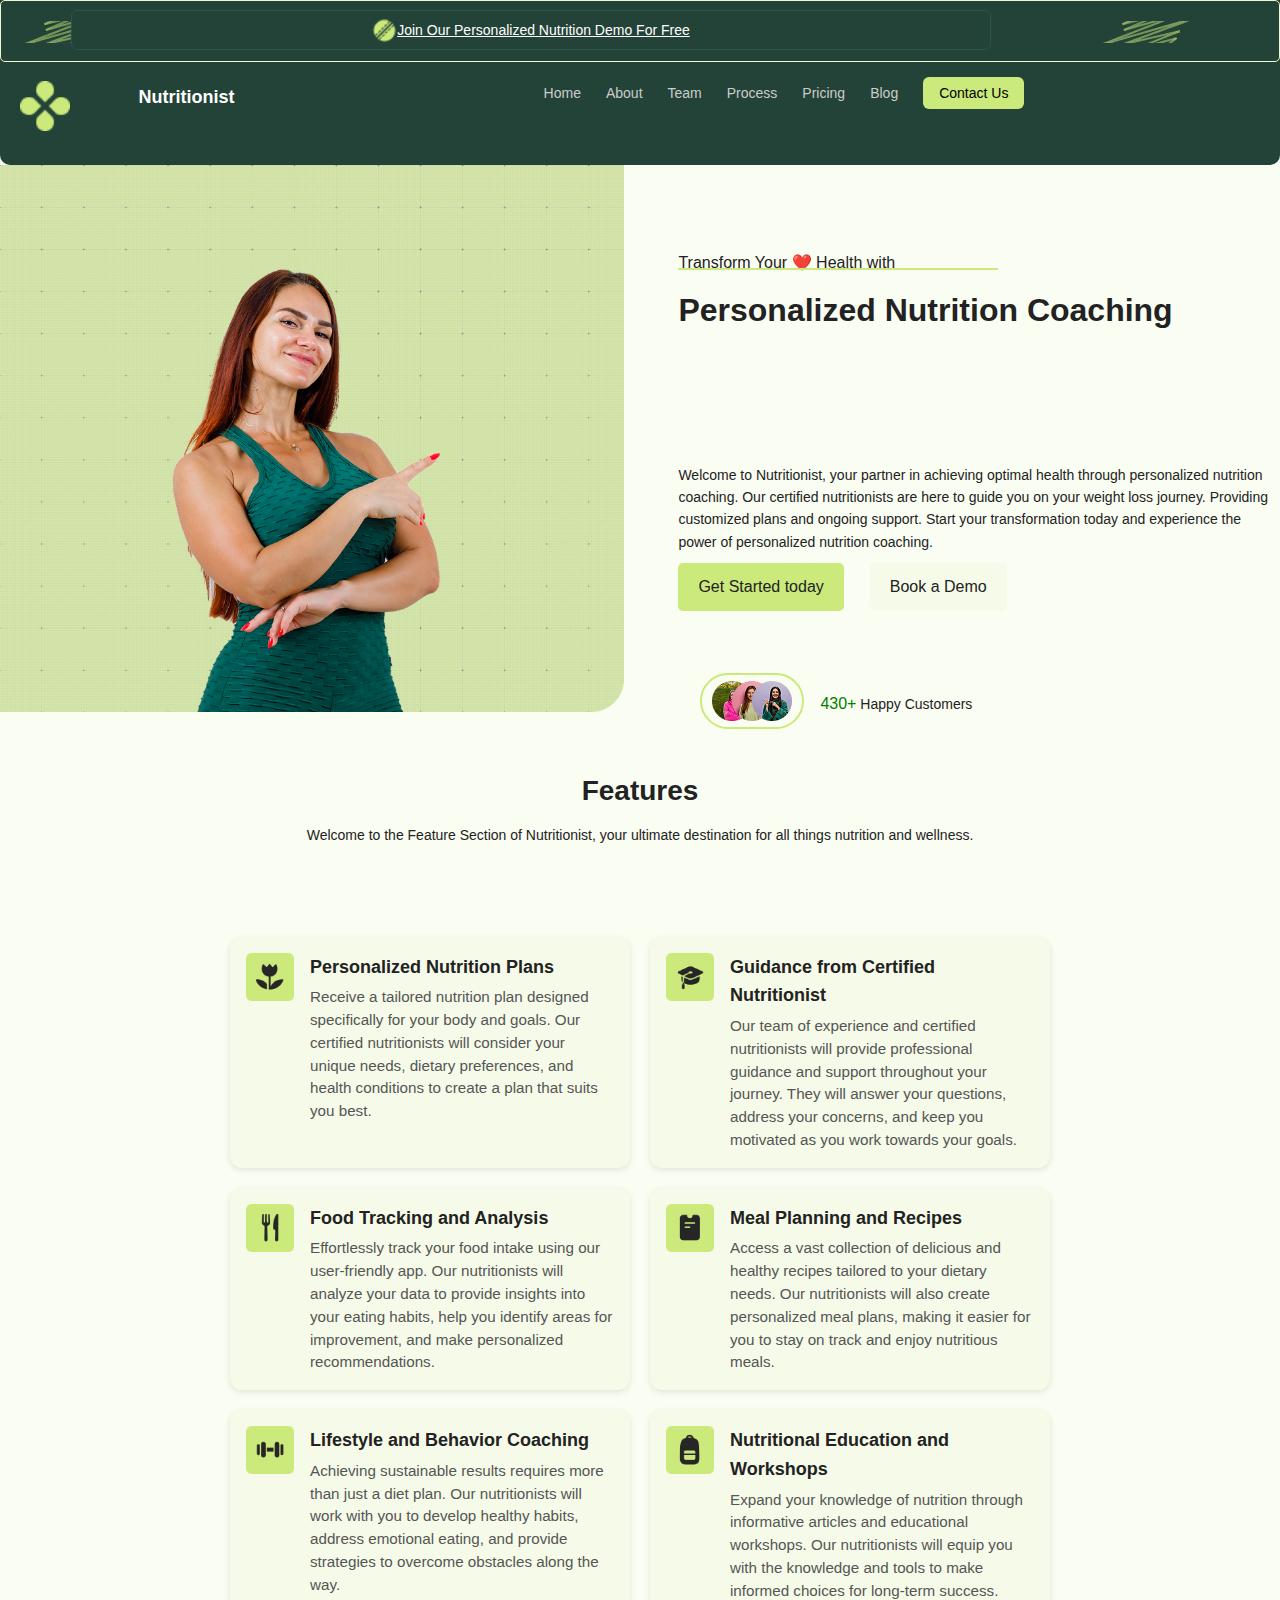
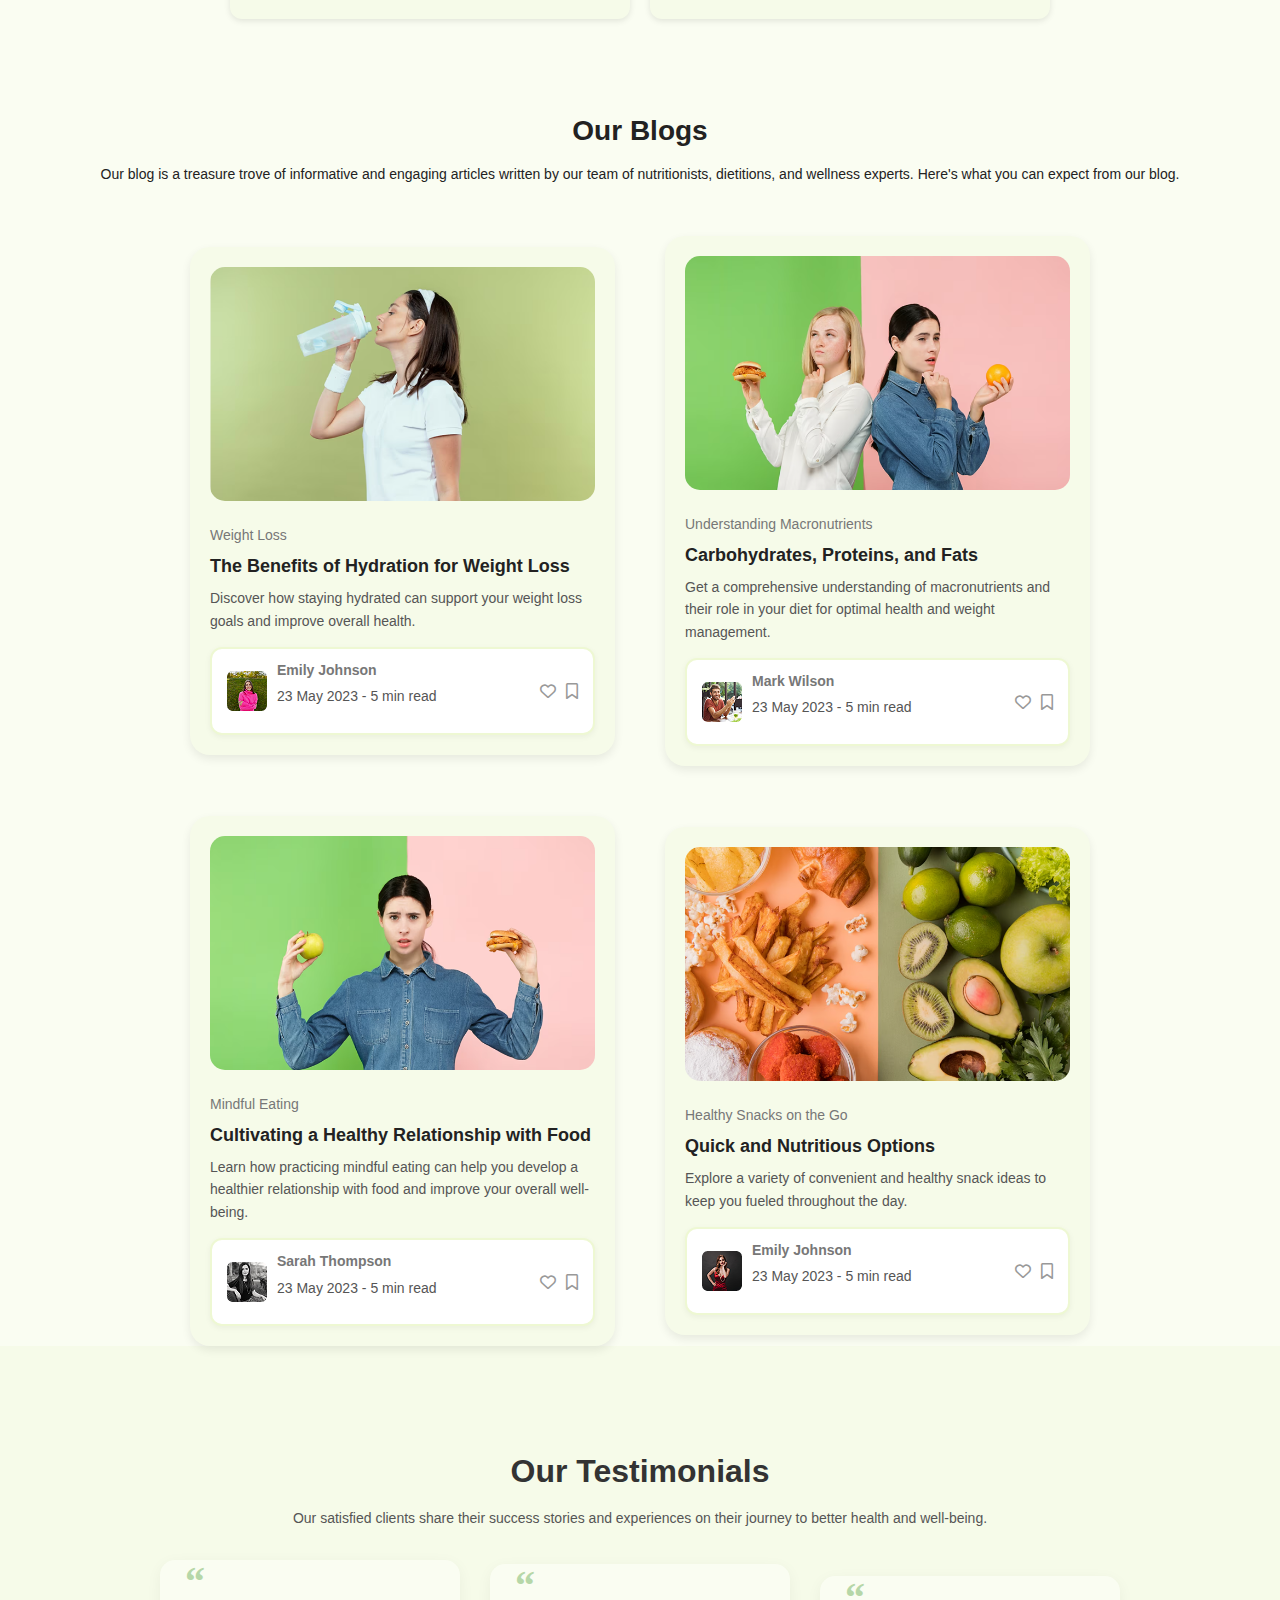
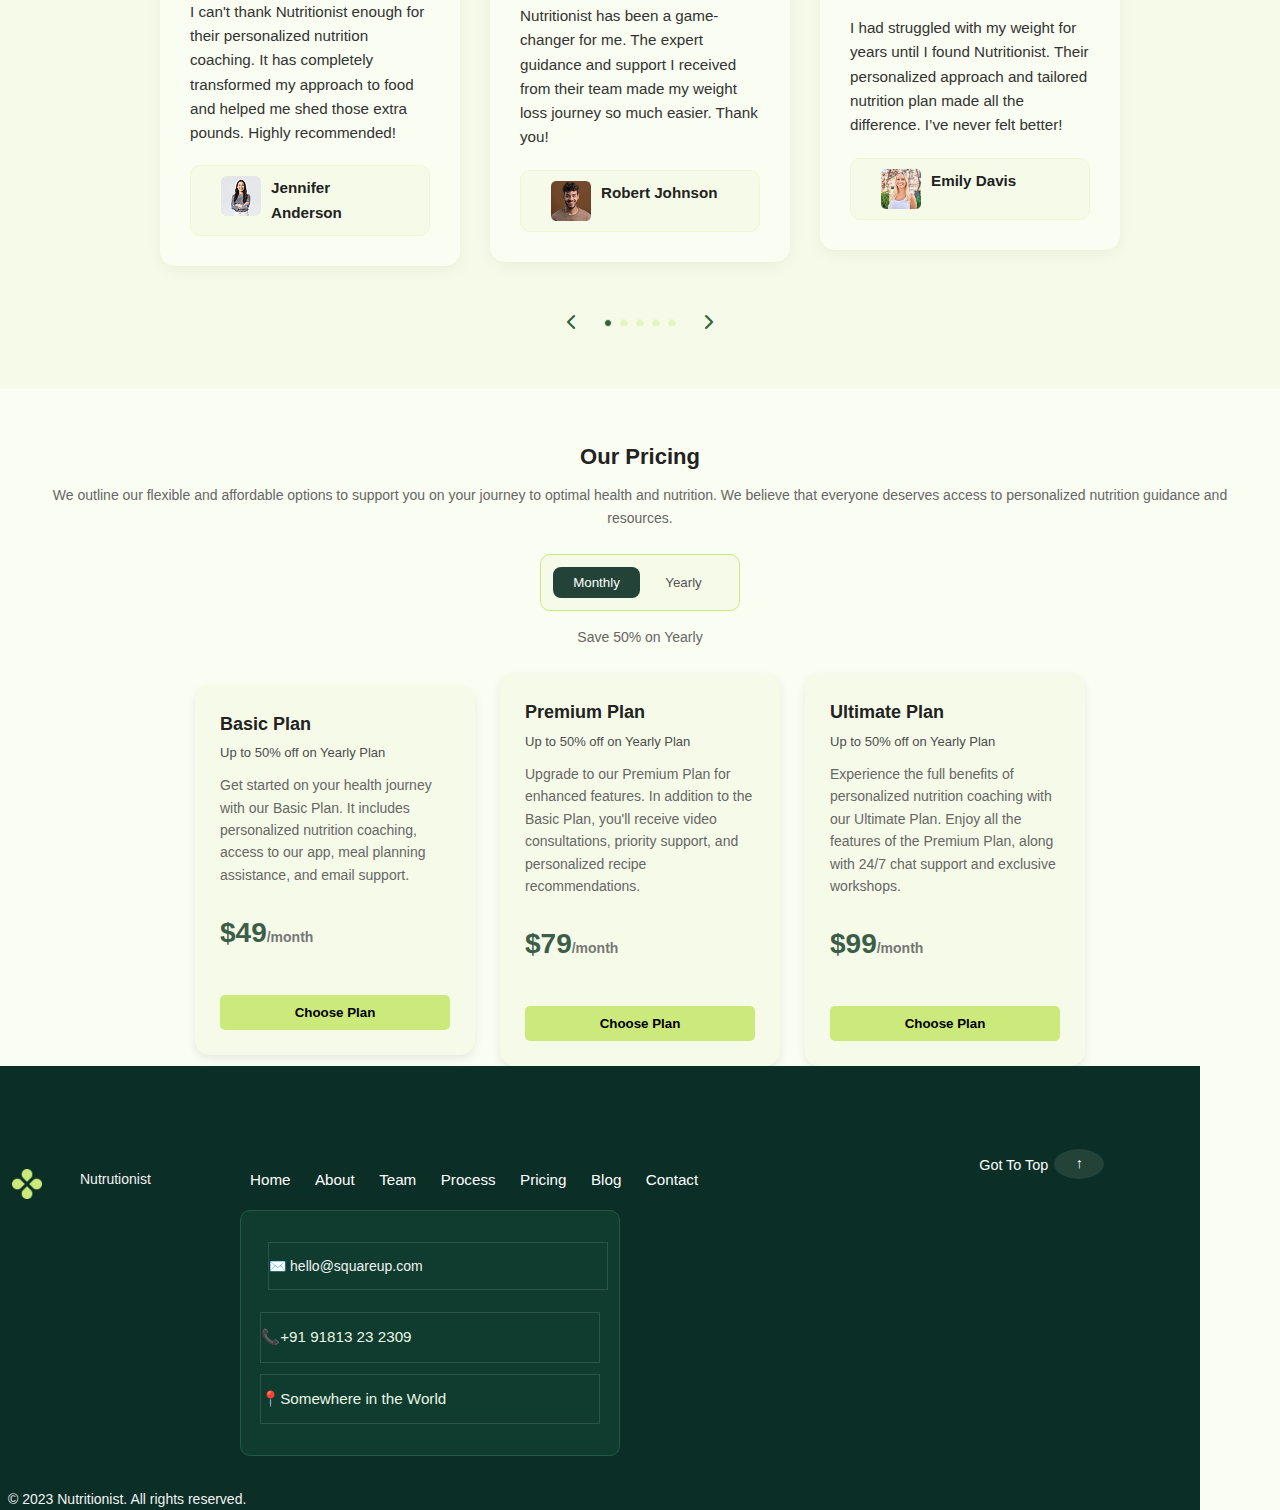
<file: index.html>
<!DOCTYPE html>
<html lang="en">

<head>
    <meta charset="UTF-8">
    <meta name="viewport" content="width=device-width, initial-scale=1.0">
    <title>Document</title>

    <link rel="stylesheet" href="https://cdnjs.cloudflare.com/ajax/libs/font-awesome/6.5.0/css/all.min.css">
    <link rel="stylesheet" href="css/style.css">
</head>

<body>
    <header>
    <div class="header-background">
        <img src="images/logo.png" alt="Website Logo" class="logo1">
    

    <div class="icon">
        <img src="images/Icon.png" alt="Icon">
        
      <a href="#">
            <span>Join Our Personalized Nutrition Demo For Free</span>
        </a>
            </div>
        <img src="images/logo.png" alt="Website Logo" class="logo2">
    </div>
    

    <div class="Nutritionist">
        <div class="icon2">
            <img src="images/icon2.png" alt="Icon 2">
        </div>
        <h1>Nutritionist</h1>
         </div>
         </div>

    <section id="nav">
        <div class="hamburger-menu">
            <span></span>
            <span></span>
            <span></span>
        </div>

        <nav class="nav-links">
            <ul>
                <li><a href="#">Home</a></li>
                <li><a href="#">About</a></li>
                <li><a href="team.html">Team</a></li>
                <li><a href="#">Process</a></li>
                <li><a href="#">Pricing</a></li>
                <li><a href="#">Blog</a></li>
                <li><a href="#">Contact Us</a></li>
            </ul>
        </nav>
    </section>
</header>

<main>
    
            <div class="grid-container">
        <section id="grid-container-h1">
            <picture>
                <!-- Mobile -->
                <source srcset="images/mobile1.png" media="(max-width: 600px)">
                <!-- Tablet -->
                <source srcset="images/laptop1.png" media="(max-width: 1024px)">
                <!-- Desktop (default) -->
                <img src="images/desktop1.png" alt="Hero image">
            </picture>
      <div class="profile-group-wrapper">
                <div class="profile-group">
                    <img src="images/Image.png" alt="">
                    <img src="images/Image-1.png" alt="">
                    <img src="images/Image-2.png" alt="">
                </div>

                <div class="customer-text">
                    <p>
                        <span class="number-style">430+</span>
                        Happy Customers
                    </p>
                </div>
            </div>

            <p class="health">Transform Your ❤️ Health with</p>
            <hr>

            <h1>Personalized Nutrition Coaching</h1>

            <p>
                Welcome to Nutritionist, your partner in achieving optimal health through personalized nutrition
                coaching. Our certified nutritionists are here to guide you on your weight loss journey.
                Providing customized plans and ongoing support. Start your transformation today and experience
                the power of personalized nutrition coaching.
            </p>

            <div class="button-group">
                <button class="butt">Get Started today</button>
                <button class="butt2">Book a Demo</button>
            </div>
        </section>
    </div>



        <h2>Features</h2>
        <p>Welcome to the Feature Section of Nutritionist, your ultimate destination for all things nutrition and
            wellness.</p>

        <div class="features-container">
            <section id="feature-box1">
                <picture>
                    <!-- Mobile -->
                    <source srcset="images/Icon Container-mobile.png" media="(max-width: 600px)">
                    <!-- Tablet -->
                    <source srcset="images/Icon Container-tablet.png" media="(max-width: 1024px)">
                    <!-- Desktop (default) -->
                    <img src="images/Icon Container-desktop.png" alt="Hero image" />
                </picture>
                <div>
                <h3>Personalized Nutrition Plans</h3>
                <p>Receive a tailored nutrition plan designed specifically for your body and goals. Our certified
                    nutritionists will consider your unique needs, dietary preferences, and health conditions to create
                    a plan that suits you best.</p>
                </div>
            </section>

            <section id="feature-box2">
                <picture>
                    <!-- Mobile -->
                    <source srcset="images/Icon Container-mobile (2).png" media="(max-width: 600px)">
                    <!-- Tablet -->
                    <source srcset="images/Icon Container-tablet (2).png" media="(max-width: 1024px)">
                    <!-- Desktop (default) -->
                    <img src="images/Icon Container-desktop (2).png" alt="Hero icon" />
                </picture>
                <div>
                <h3>Guidance from Certified Nutritionist</h3>
                <p>Our team of experience and certified nutritionists will provide professional guidance and support
                    throughout your journey. They will answer your questions, address your concerns, and keep you
                    motivated as you work towards your goals.</p>
                </div>
            </section>

            <section id="features-box3">
                <picture>
                    <!-- Mobile -->
                    <source srcset="images/Icon Container-mobile (3).png" media="(max-width: 600px)">
                    <!-- Tablet -->
                    <source srcset="images/Icon Container-tablet (3).png" media="(max-width: 1024px)">
                    <!-- Desktop (default) -->
                    <img src="images/Icon Container-desktop (3).png" alt="Hero icon" />
                </picture>
                <div>
                <h3>Food Tracking and Analysis</h3>
                <p>Effortlessly track your food intake using our user-friendly app. Our nutritionists will analyze your
                    data to provide insights into your eating habits, help you identify areas for improvement, and make
                    personalized recommendations.</p>
                </div>
            </section>

            <section id="feature-box4">
                <picture>
                    <!-- Mobile -->
                    <source srcset="images/Icon Container-mobile (4).png" media="(max-width: 600px)">
                    <!-- Tablet -->
                    <source srcset="images/Icon Container-tablet (4).png" media="(max-width: 1024px)">
                    <!-- Desktop (default) -->
                    <img src="images/Icon Container-desktop (4).png" alt="Hero icon" />
                </picture>
                <div>
                <h3>Meal Planning and Recipes</h3>
                <p>Access a vast collection of delicious and healthy recipes tailored to your dietary needs. Our
                    nutritionists will also create personalized meal plans, making it easier for you to stay on track
                    and enjoy nutritious meals.</p>
                </div>
            </section>

            <section id="features-box5">
                <picture>
                    <!-- Mobile -->
                    <source srcset="images/Icon Container-mobile (5).png" media="(max-width: 600px)">
                    <!-- Tablet -->
                    <source srcset="images/Icon Container-tablet (5).png" media="(max-width: 1024px)">
                    <!-- Desktop (default) -->
                    <img src="images/Icon Container-desktop (5).png" alt="Hero icon" />
                </picture>
                <div>
                <h3>Lifestyle and Behavior Coaching</h3>
                <p>Achieving sustainable results requires more than just a diet plan. Our nutritionists will work with
                    you to develop healthy habits, address emotional eating, and provide strategies to overcome
                    obstacles along the way.</p>
                </div>
            </section>

            <section id="features-box6">
                <picture>
                    <!-- Mobile -->
                    <source srcset="images/Icon Container-mobile (6).png" media="(max-width: 600px)">
                    <!-- Tablet -->
                    <source srcset="images/Icon Container-tablet (6).png" media="(max-width: 1024px)">
                    <!-- Desktop (default) -->
                    <img src="images/Icon Container-desktop (6).png" alt="Hero icon" />
                </picture>
                <div>
                <h3>Nutritional Education and Workshops</h3>
                <p>Expand your knowledge of nutrition through informative articles and educational workshops. Our
                    nutritionists will equip you with the knowledge and tools to make informed choices for long-term
                    success.</p>
                </div>
            </section>
        </div>

        <h2>Our Blogs</h2>
        <p>Our blog is a treasure trove of informative and engaging articles written by our team of nutritionists,
            dietitions, and wellness experts. Here's what you can expect from our blog.</p>

        <div class="grid-container3">

  <section class="our-blog">
    <picture>
      <source srcset="images/Image-blog-mobile (1).png" media="(max-width: 600px)">
      <source srcset="images/Image-blog-tablet (1).png" media="(max-width: 1024px)">
      <img src="images/Image-blog-desktop (1).png" alt="Blog image">
    </picture>
    <p>Weight Loss</p>
    <h3>The Benefits of Hydration for Weight Loss</h3>
    <p>Discover how staying hydrated can support your weight loss goals and improve overall health.</p>

    <div class="aurthor-card">
      <img src="images/Image-inner (1).png" alt="">
      <div class="author-info">
        <p class="name">Emily Johnson</p>
        <p class="date">23 May 2023 - 5 min read</p>
      </div>
      <div class="icons">
        <i class="fa-regular fa-heart"></i>
        <i class="fa-regular fa-bookmark"></i>
      </div>
    </div>
  </section>

  <section class="our-blog">
    <picture>
      <source srcset="images/Image-blog-mobile (2).png" media="(max-width: 600px)">
      <source srcset="images/Image-blog-tablet (2).png" media="(max-width: 1024px)">
      <img src="images/Image-blog-desktop (2).png" alt="Blog image">
    </picture>
    <p>Understanding Macronutrients</p>
    <h3>Carbohydrates, Proteins, and Fats</h3>
    <p>Get a comprehensive understanding of macronutrients and their role in your diet for optimal health and weight management.</p>

    <div class="aurthor-card">
      <img src="images/Image-inner (2).png" alt="">
      <div class="author-info">
        <p class="name">Mark Wilson</p>
        <p class="date">23 May 2023 - 5 min read</p>
      </div>
      <div class="icons">
        <i class="fa-regular fa-heart"></i>
        <i class="fa-regular fa-bookmark"></i>
      </div>
    </div>
  </section>

  <section class="our-blog">
    <picture>
      <source srcset="images/Image-blog-mobile (3).png" media="(max-width: 600px)">
      <source srcset="images/Image-blog-tablet (3).png" media="(max-width: 1024px)">
      <img src="images/Image-blog-desktop (3).png" alt="Blog image">
    </picture>
    <p>Mindful Eating</p>
    <h3>Cultivating a Healthy Relationship with Food</h3>
    <p>Learn how practicing mindful eating can help you develop a healthier relationship with food and improve your overall well-being.</p>

    <div class="aurthor-card">
      <img src="images/Image-inner (3).png" alt="">
      <div class="author-info">
        <p class="name">Sarah Thompson</p>
        <p class="date">23 May 2023 - 5 min read</p>
      </div>
      <div class="icons">
        <i class="fa-regular fa-heart"></i>
        <i class="fa-regular fa-bookmark"></i>
      </div>
    </div>
  </section>

  <section class="our-blog">
    <picture>
      <source srcset="images/Image-blog-mobile (4).png" media="(max-width: 600px)">
      <source srcset="images/Image-blog-tablet (4).png" media="(max-width: 1024px)">
      <img src="images/Image-blog-desktop (4).png" alt="Blog image">
    </picture>
    <p>Healthy Snacks on the Go</p>
    <h3>Quick and Nutritious Options</h3>
    <p>Explore a variety of convenient and healthy snack ideas to keep you fueled throughout the day.</p>

    <div class="aurthor-card">
      <img src="images/Image-inner (4).png" alt="">
      <div class="author-info">
        <p class="name">Emily Johnson</p>
        <p class="date">23 May 2023 - 5 min read</p>
      </div>
      <div class="icons">
        <i class="fa-regular fa-heart"></i>
        <i class="fa-regular fa-bookmark"></i>
      </div>
    </div>
  </section>

</div>


        <section class="testimonials">
  <h2>Our Testimonials</h2>
  <p>
    Our satisfied clients share their success stories and experiences on their
    journey to better health and well-being.
  </p>

  <div class="testimonial-cards">
    <!-- Jennifer -->
    <div class="testimonial-card">
      <div class="quote-icon">“</div>
      <p>
        I can't thank Nutritionist enough for their personalized nutrition
        coaching. It has completely transformed my approach to food and helped
        me shed those extra pounds. Highly recommended!
      </p>
      <div class="author-card">
        <img src="images/Image-testimonials1.png" alt="Jennifer Anderson">
        <p class="name">Jennifer Anderson</p>
      </div>
    </div>

    <!-- Robert -->
    <div class="testimonial-card hide-mobile">
      <div class="quote-icon">“</div>
      <p>
        Nutritionist has been a game-changer for me. The expert guidance and
        support I received from their team made my weight loss journey so much
        easier. Thank you!
      </p>
      <div class="author-card">
        <img src="images/Image-testimonials2.png" alt="Robert Johnson">
        <p class="name">Robert Johnson</p>
      </div>
    </div>

    <!-- Emily -->
    <div class="testimonial-card hide-mobile">
      <div class="quote-icon">“</div>
      <p>
        I had struggled with my weight for years until I found Nutritionist.
        Their personalized approach and tailored nutrition plan made all the
        difference. I’ve never felt better!
      </p>
      <div class="author-card">
        <img src="images/Image-testimonials3.png" alt="Emily Davis">
        <p class="name">Emily Davis</p>
      </div>
    </div>
  </div>

  <!-- Arrows and Dots -->
  <div class="testimonial-navigation">
    <button class="arrow"><i class="fa-solid fa-chevron-left"></i></button>
    <div class="dots">
      <span class="dot active"></span>
      <span class="dot"></span>
      <span class="dot"></span>
      <span class="dot"></span>
      <span class="dot"></span>
    </div>
    <button class="arrow"><i class="fa-solid fa-chevron-right"></i></button>
  </div>
</section>

<!-- Pricing Section -->
  <section class="pricing">
    <h2>Our Pricing</h2>
    <p>We outline our flexible and affordable options to support you on your journey to optimal health and nutrition. We believe that everyone deserves access to personalized nutrition guidance and resources.</p>

    <div class="toggle-container">
      <button class="toggle active">Monthly</button>
      <button class="toggle">Yearly</button>
    </div>
    <p class="saving-text">Save 50% on Yearly</p>

    <div class="prices-listing">
      <div class="price-card">
        <h3>Basic Plan</h3>
        <p class="offer">Up to 50% off on Yearly Plan</p>
        <p>Get started on your health journey with our Basic Plan. It includes personalized nutrition coaching, access to our app, meal planning assistance, and email support.</p>
        <p class="price">$49<span>/month</span></p>
        <button>Choose Plan</button>
      </div>

      <div class="price-card">
        <h3>Premium Plan</h3>
        <p class="offer">Up to 50% off on Yearly Plan</p>
        <p>Upgrade to our Premium Plan for enhanced features. In addition to the Basic Plan, you'll receive video consultations, priority support, and personalized recipe recommendations.</p>
        <p class="price">$79<span>/month</span></p>
        <button>Choose Plan</button>
      </div>

      <div class="price-card">
        <h3>Ultimate Plan</h3>
        <p class="offer">Up to 50% off on Yearly Plan</p>
        <p>Experience the full benefits of personalized nutrition coaching with our Ultimate Plan. Enjoy all the features of the Premium Plan, along with 24/7 chat support and exclusive workshops.</p>
        <p class="price">$99<span>/month</span></p>
        <button>Choose Plan</button>
      </div>
    </div>
  </section>

    <footer>
        <img src="images/icon2.png" alt="Website Logo Footer">
        <p>Nutrutionist </p>
        <a href="#top" class="to-top">Got To Top <span>↑</span></a>
        <div class="nav-icons">
            <a href="#">Home</a>
            <a href="#">About</a>
            <a href="#">Team</a>
            <a href="#">Process</a>
            <a href="#">Pricing</a>
            <a href="#">Blog</a>
            <a href="#">Contact</a>
        </div>
        <div class="footer-container">
            <div class="contact-card">
                <p><span class="icon1">✉️</span> hello@squareup.com</p>
                <p><span class="icon1">📞</span> +91 91813 23 2309</p>
                <p><span class="icon1">📍</span> Somewhere in the World</p>
            </div>
            <p class="copyright">© 2023 Nutritionist. All rights reserved.</p>
        </div>
    </footer>

</body>

</html>
</file>
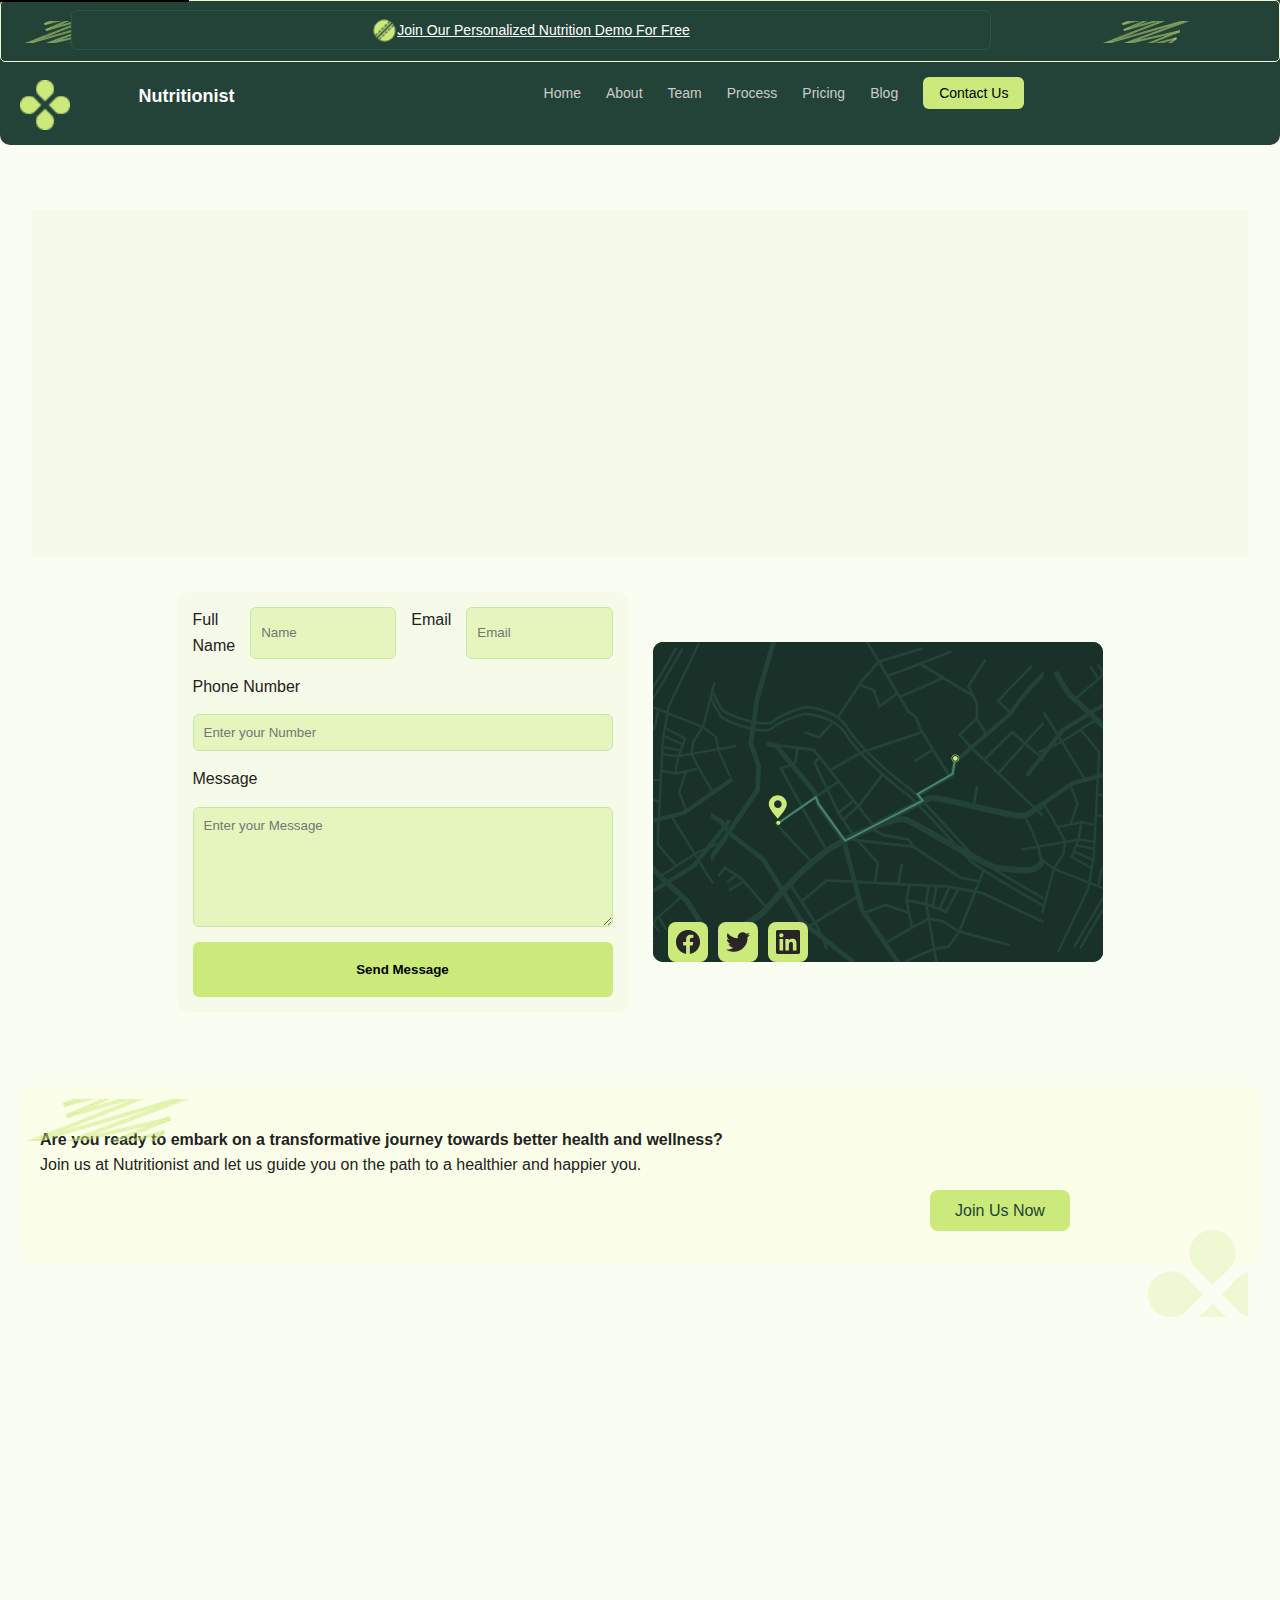
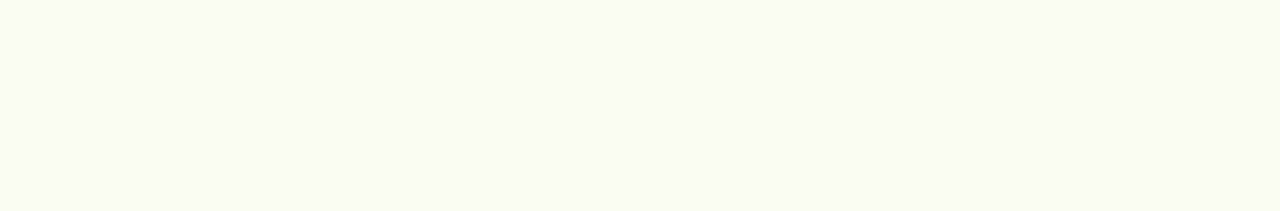
<file: contact.html>
<!DOCTYPE html>
<html lang="en">
<head>
    <meta charset="UTF-8">
    <meta name="viewport" content="width=device-width, initial-scale=1.0">
    <title>Contact Us</title>
    <link rel="stylesheet" href="css/contact.css">

    <!-- Schema.org structured data -->
    <script type="application/ld+json">
    {
      "@context": "https://schema.org",
      "@type": "Organization",
      "name": "Nutritionist",
      "url": "https://yourwebsite.com",
      "logo": "https://yourwebsite.com/images/logo.png",
      "contactPoint": {
        "@type": "ContactPoint",
        "telephone": "+91 91813 23 2309",
        "contactType": "Customer Service",
        "email": "hello@squareup.com"
      }
    }
    </script>
</head>
<body>
  <!-- Skip Link for keyboard users -->
  <a href="#main-content" class="skip-link">Skip to main content</a>

  <!-- Header Section  -->
  <header role="banner">
    <div class="header-background">
      <img src="images/logo.png" alt="Website Logo" class="logo1">

      <div class="icon">
        <img src="images/Icon.png" alt="Icon">
        <a href="#">
          <span>Join Our Personalized Nutrition Demo For Free</span>
        </a>
      </div>
      <img src="images/logo.png" alt="Website Logo" class="logo2">
    </div>

    <div class="Nutritionist">
      <div class="icon2">
        <img src="images/icon2.png" alt="Icon 2">
      </div>
      <h1>Nutritionist</h1>
    </div>

    <!-- Navigation Menu -->
    <section id="nav">
      <div class="hamburger-menu">
        <span></span>
        <span></span>
        <span></span>
      </div>

      <nav role="navigation" class="nav-links">
        <ul>
          <li><a href="index.html">Home</a></li>
          <li><a href="#">About</a></li>
          <li><a href="team.html">Team</a></li>
          <li><a href="#">Process</a></li>
          <li><a href="#">Pricing</a></li>
          <li><a href="#">Blog</a></li>
          <li><a href="contact.html">Contact Us</a></li>
        </ul>
      </nav>
    </section>  
  </header>

  <!-- Main content area -->
  <main role="main" id="main-content" aria-labelledby="contact-title">
    <section class="top-section">
      <div class="icon-box"><img src="images/team-icon1.png" alt="icon"></div>
      <h2 id="contact-title" class="contact-title">Contact Us</h2>
      <p class="contact-subtitle">
        We value your feedback, questions, and concerns at Nutritionist. Our dedicated team is here to assist you and provide the support your need on your nutritional journey. Please don't hesitate to reach out to us using any of the following contact methods.
      </p>

      <!-- Contact Info Boxes -->
      <section class="contact-boxes">
        <div class="cb">
          <img src="images/email.png" alt="email icon">
          <p>support@nutritionist.com</p>
        </div>

        <div class="cb">
          <img src="images/call.png" alt="call icon">
          <p>+91 0000-000000</p>
        </div>

        <div class="cb">
          <img src="images/location.png" alt="location icon">
          <p>Serve Wherever In the World</p>
        </div>
      </section>
    </section>

    <!-- Contact Form and Map -->
    <section class="form-map-section">
      <form>
        <div class="two-input">
          <p>Full Name</p>
          <input type="text" placeholder="Name">
          <p>Email</p>
          <input type="email" placeholder="Email">
        </div>

        <p>Phone Number</p>
        <input type="text" placeholder="Enter your Number">

        <p>Message</p>
        <textarea placeholder="Enter your Message"></textarea>

        <button>Send Message</button>
      </form>

      <div class="map-box">
        <img src="images/map.svg" alt="map"> 
        <div class="icons">
          <img src="images/facebook.png" alt="facebook" class="icon3">
          <img src="images/twitter.png" alt="twitter" class="icon3">
          <img src="images/linkendln.png" alt="linkedin" class="icon3">
        </div>
      </div>
    </section>

    <!-- Call to Action -->
    <section class="cta">
      <img src="images/logo.png" alt="logo" class="powers">  
      <div class="cta-text">
        <h2>Are you ready to embark on a transformative journey towards better health and wellness?</h2>
        <p>Join us at Nutritionist and let us guide you on the path to a healthier and happier you.</p>
      </div>
      <a class="cta-btn" href="#">Join Us Now</a>
      <img src="images/Petals.png" alt="Button Icon" class="pentals">
    </section>
  </main>

  <!-- Footer Section -->
  <footer role="contentinfo">
    <img src="images/icon2.png" alt="Website Logo Footer">
    <p>Nutritionist</p>
    <a href="#top" class="to-top">Got To Top <span>↑</span></a>
    <div class="nav-icons">
      <a href="#">Home</a>
      <a href="#">About</a>
      <a href="#">Team</a>
      <a href="#">Process</a>
      <a href="#">Pricing</a>
      <a href="#">Blog</a>
      <a href="#">Contact</a>
    </div>
    <div class="footer-container">
      <div class="contact-card">
        <p><span class="icon1">✉️</span> hello@squareup.com</p>
        <p><span class="icon1">📞</span> +91 91813 23 2309</p>
        <p><span class="icon1">📍</span> Somewhere in the World</p>
      </div>
      <p class="copyright">© 2023 Nutritionist. All rights reserved.</p>
    </div>
  </footer>

</body>
</html>
</file>
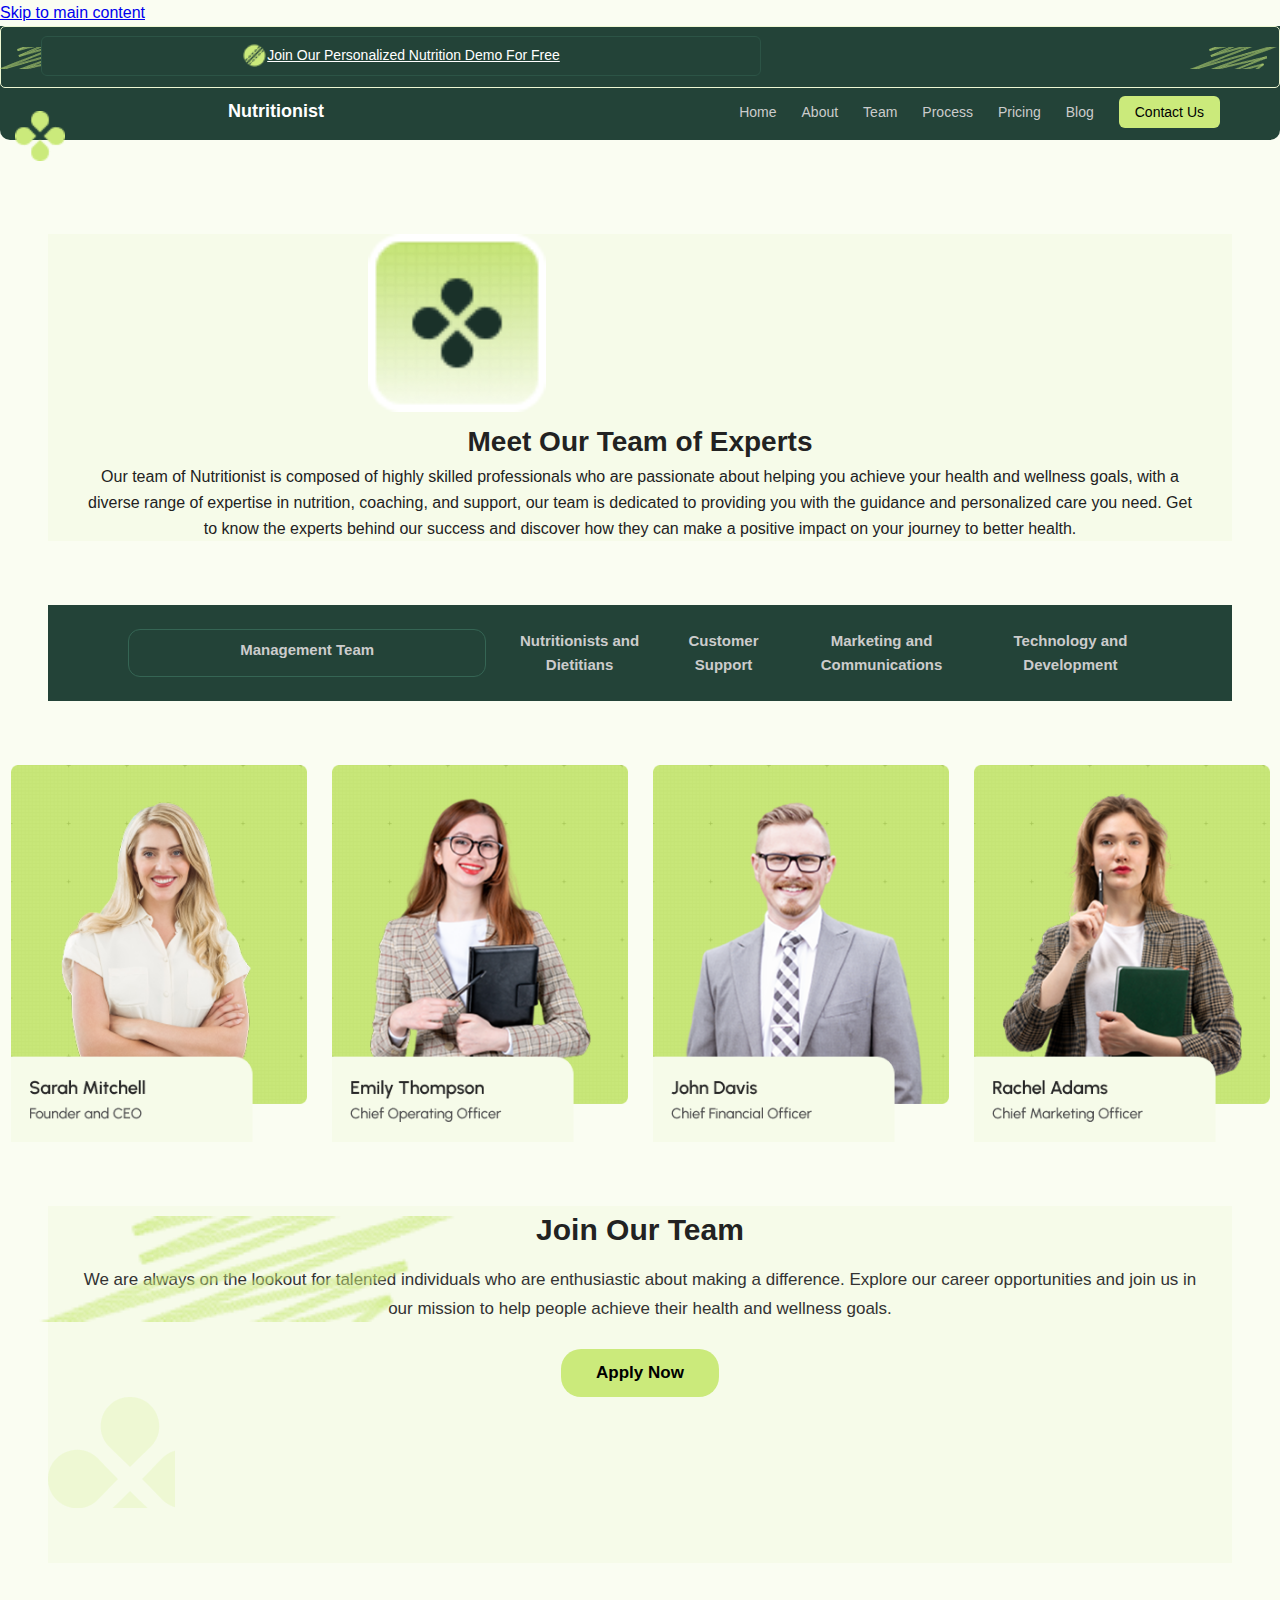
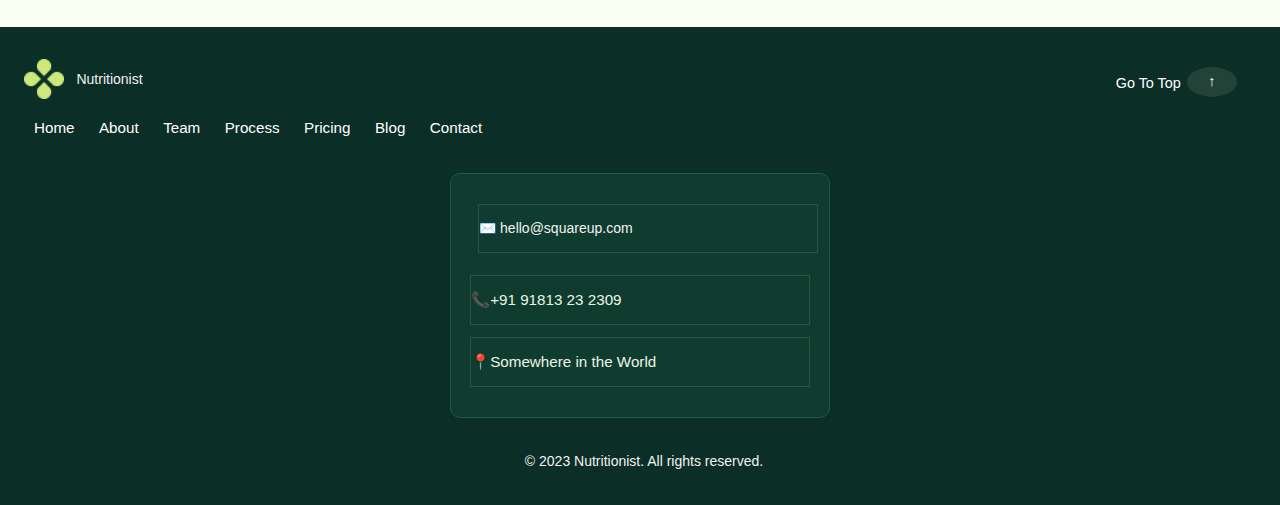
<file: team.html>
<!DOCTYPE html>
<html lang="en">
<head>
    <meta charset="UTF-8" />
    <meta name="viewport" content="width=device-width, initial-scale=1" />
    <link rel="stylesheet" href="css/team.css" />
    <title>Team</title>

    <!-- Schema.org  -->
    <script type="application/ld+json">
    {
      "@context": "https://schema.org",
      "@type": "Organization",
      "name": "Nutritionist",
      "url": "https://yourwebsite.com",
      "logo": "https://yourwebsite.com/images/logo.png",
      "contactPoint": {
        "@type": "ContactPoint",
        "telephone": "+91 91813 23 2309",
        "contactType": "Customer Service",
        "email": "hello@squareup.com"
      }
    }
    </script>
</head>
<body>
<!-- Skip Link -->
<a href="#main-content" class="skip-link">Skip to main content</a>

    <!-- Header Section -->
    <header role="banner">
        <div class="header-background">
            <img src="images/logo.png" alt="Website Logo" class="logo1">

            <div class="icon">
                <img src="images/Icon.png" alt="Icon">
                <a href="#">
                    <span>Join Our Personalized Nutrition Demo For Free</span>
                </a>
            </div>
            <img src="images/logo.png" alt="Website Logo" class="logo2">
        </div>

        <div class="Nutritionist">
            <div class="icon2">
                <img src="images/icon2.png" alt="Icon 2">
            </div>
            <h1>Nutritionist</h1>
        </div>
    </header>

    <!-- Navigation Section -->
    <section id="nav">
        <div class="hamburger-menu" role="button" aria-label="Toggle menu" aria-expanded="false" aria-controls="nav-menu">
            <span></span>
            <span></span>
            <span></span>
        </div>

        <nav id="nav-menu" role="navigation" aria-label="Primary site navigation" class="nav-links">
            <ul>
                <li><a href="index.html">Home</a></li>
                <li><a href="#">About</a></li>
                <li><a href="team.html">Team</a></li>
                <li><a href="#">Process</a></li>
                <li><a href="#">Pricing</a></li>
                <li><a href="#">Blog</a></li>
                <li><a href="contact.html">Contact Us</a></li>
            </ul>
        </nav>
    </section>

    <!-- Main Content -->
    <main role="main" id="main-content">
        <!-- Introduction Section -->
        <section id="main-section" aria-labelledby="team-experts-heading">
            <img src="images/team-icon1.png" alt="Icon" class="iconn">
            <h2 id="team-experts-heading">Meet Our Team of Experts</h2>
            <div class="first-section">
                Our team of Nutritionist is composed of highly skilled professionals who are passionate about helping you achieve your health and wellness goals, with a diverse range of expertise in nutrition, coaching, and support, our team is dedicated to providing you with the guidance and personalized care you need. Get to know the experts behind our success and discover how they can make a positive impact on your journey to better health.
            </div>
        </section>

        <!-- Team Categories Section -->
        <section class="the-team" aria-label="Team categories">
            <div class="our-team1">
                Management Team
            </div>

            <div class="our-team2">
                Nutritionists and Dietitians
            </div>

            <!-- Customer Support -->
            <div class="our-team3 hide-mobile">
                Customer Support
            </div>

            <!-- Marketing and Communications -->
            <div class="our-team4 hide-mobile">
                Marketing and Communications
            </div>

            <!-- Technology and Development -->
            <div class="our-team5 hide-mobile">
                Technology and Development
            </div>
        </section>

        <!-- Team Members Images -->
        <div class="the-group" aria-label="Photos of team members">
            <img src="images/team1.png" alt="Sarah Mitchell, Founder and CEO">
            <img src="images/team2.png" alt="Emily Thompson, COO">
            <img src="images/team3.png" alt="John Davis, CFO">
            <img src="images/team4.png" alt="Rachel Adams, CMO">
        </div>

        <!-- Join Us Section -->
        <section class="join-us" aria-labelledby="join-us-heading">
            <img src="images/logo.png" alt="logo" class="power">
            <h2 id="join-us-heading">Join Our Team</h2>
            <p>We are always on the lookout for talented individuals who are enthusiastic about making a difference. Explore our career opportunities and join us in our mission to help people achieve their health and wellness goals.</p>
            <button>Apply Now</button>
            <img src="images/Petals.png" alt="Button icon" class="pental">
        </section>

        <!-- Footer Section -->
        <footer role="contentinfo">
            <img src="images/icon2.png" alt="Website Logo Footer">
            <p>Nutritionist</p>
            <a href="#top" class="to-top">Go To Top <span>↑</span></a>
            <div class="nav-icons">
                <a href="#">Home</a>
                <a href="#">About</a>
                <a href="#">Team</a>
                <a href="#">Process</a>
                <a href="#">Pricing</a>
                <a href="#">Blog</a>
                <a href="#">Contact</a>
            </div>
            <div class="footer-container">
                <div class="contact-card">
                    <p><span class="icon1">✉️</span> hello@squareup.com</p>
                    <p><span class="icon1">📞</span> +91 91813 23 2309</p>
                    <p><span class="icon1">📍</span> Somewhere in the World</p>
                </div>
                <p class="copyright">© 2023 Nutritionist. All rights reserved.</p>
            </div>
        </footer>
    </main>
</body>
</html>
</file>
<file: css/style.css>
* {
    margin: 0;
    padding: 0;
    box-sizing: border-box;
    font-family: "Verdana", sans-serif;
}

body {
    background-color: #FAFDF2;
    color: #222;
    line-height: 1.6;
}

.skip-link {
  position: absolute;
  top: -40px;
  left: 0;
  background: #000;
  color: #fff;
  padding: 8px 16px;
  z-index: 100;
  text-decoration: none;
  font-weight: bold;
  transition: top 0.3s ease;
}

.skip-link:focus {
  top: 0;
}


/* Header Styles */
header {
  background: #234338;
  color: #ffffff;
  text-align: center;
  border-radius: 0 0 10px 10px;
  position: relative;
}

/* Top banner */
header p {
  background: #234338;
  padding: 5px 0;
  font-size:  1rem;
  margin-bottom: 1.5rem;
  border-radius: 15px;
  display: inline-block;
}

.logo img {
  width: 100px;
  height: auto;
  position: absolute;
  left: 20px;
}

.icon {
  display: flex;
  position: relative;
  align-items: center;
  justify-content: center;
  border-radius: 6px;
  top: -1px;
  right: -40px;
  height: 40px;
  width: 358px;
  border: #2C5446 solid 1px;
  background-color: #234338;
  font-size: 14px;
  color: #FFFFFF;
}

.icon a {
  color: #FFFFFF;
}

.icon img {
  width: 25px;
  height: auto;
  bottom: 40px;
  right: 20px;
}

.icon2 img {
  width: 50px;
  height: auto;
  position: absolute;
  top: 110px;
  left: 20px;
}

.Nutritionist {
  display: flex;
  align-items: center;
  justify-content: center;
}

.Nutritionist .icon2 img {
  width: 50px;
  margin-left: -25px;
  top: 80px;
}

.Nutritionist h1 {
  font-size: 2rem;
  margin-left: -120px;
}

.header-background {
  background-color: #234338;
  padding: 10px 0;
  position: relative;
  border-radius: 5px;
  border: #EEF8D3 solid 1px;
}

.logo1 {
  width: 100px;
  height: auto;
  position: absolute;
  left: -7px;
  bottom: 0px;
}

.logo2 {
  width: 100px;
  height: auto;
  position: absolute;
  right: -7px;
  bottom: 0px;
}

.nav-links a {
  color: #fff;
  /* margin-left: 12rem; */
}




.nav-links {
  background-color: #234338;
}





/* ---- PROFILE SECTION ---- */
#grid-container-h1 {
  position: relative;
}
.profile-group {
    display: inline-flex;
    position: relative;
    padding: 6px 10px 6px 30px;
    top: 3px;
    right: -10px;
   border: #CBEA7B solid 2px;
   border-radius: 50px;
   background-color: #FAFDF2;
   
}
.profile-group img {
    position: absolute;
    z-index: 1;
    width: 40px;
    height: auto;
}
.profile-group img:not(first-child) {
    margin-left: -20px;
}

.profile-group-wrapper {
    display: flex;
    flex-direction: column;
    align-items: center;
    position:absolute;
    left: 51%;
    top: 39%;
    transform: translate(-50%);
}
.number-style {
    font-size: 1rem;
    color: green;
    }
     .customer-text {
        text-align: center;s
    }
    .customer-text p {
       top: 190px;
    }
    .health {
        text-align: center;
        margin-top: 30px;
    }
    hr {
        width: 60%;
        margin: 20px auto;
        border: 1px solid #CBEA7B;
    }

    h1 {
        text-align: center;
        margin-top: 20px;
        font-weight: 700;
        font-size: bold;
        font-size: 38px;
        margin-bottom: 25px;
    }

    .button-group {
        display: flex;
    }

    .butt {
        margin: 10px auto;
        padding: 15px 20px;
        background-color: #CBEA7B;
        color: #222;
        border: none;
        border-radius: 5px;
        font-size: 1rem;
        cursor: pointer;
        margin-right: 14px;
    }
    .butt2 {
        margin: 10px auto;
        padding: 15px 20px;
        background-color: #F6FBE9;
        border: 1px solid #E5F5BD;
        color: #222;
        border: none;
        border-radius: 5px;
        font-size: 1rem;
        cursor: pointer;
        margin-left: 12px;
    }
    
/* ---- GRID CONTAINER ---- */

.grid-container img {
    width: 100%;
    max-width: 100%;
}
#grid-container-h1 picture img {
  animation: slideInLeft 1.5s ease-out forwards;
}

@keyframes slideInLeft {
  from {
    transform: translateX(-100%);
    opacity: 0;
  }
  to {
    transform: translateX(0);
    opacity: 1;
  }
}


/* ---- PROFILE SECTION ---- */
.profile-group {
    display: inline-flex;
    position: relative;
    padding: 6px 10px 6px 30px;
   border: #CBEA7B solid 2px;
   border-radius: 50px;
   background-color: #FAFDF2;
   
}
.profile-group img {
    position: relative;
    z-index: 1;
    width: 40px;
    height: auto;
}
.profile-group img:not(first-child) {
    margin-left: -20px;
}


.number-style {
    font-size: 1rem;
    color: green;
    }
     .customer-text {
        text-align: center;
    }
    .health {
        text-align: center;
        margin-top: 30px;
    }
    hr {
        width: 60%;
        margin: 20px auto;
        border: 1px solid #CBEA7B;
        weight: bold;
    }

    h1 {
        text-align: center;
        margin-top: 20px;
        font-weight: 700;
        font-style: bold;
        font-size: 38px;
        margin-bottom: 25px;
    }

    .button-group {
        display: flex;
      align-items: f;
    }

    .butt {
        margin: 10px auto;
        padding: 15px 20px;
        background-color: #CBEA7B;
        color: #222;
        border: none;
        border-radius: 5px;
        font-size: 1rem;
        cursor: pointer;
        margin-right: 14px;
    }
    .butt2 {
        margin: 10px auto;
        padding: 15px 20px;
        background-color: #F6FBE9;
        border: 1px solid #E5F5BD;
        color: #222;
        border: none;
        border-radius: 5px;
        font-size: 1rem;
        cursor: pointer;
        margin-left: 12px;
    }

    h2 {
        text-align: center;
        margin-top: 50px;
        font-weight: 700;
        font-size: bold;
        font-size: 28px;
        margin-bottom: 10px;
    }
    h2 + p {
        text-align: center;
        margin: 0 20px 20px 20px;
        font-size: 14px;
        font-weight: medium;
        font-weight: 500;
        margin-bottom: 50px;
    }

  .features-container {
  display: flex;
  flex-direction: column;
  gap: 1.5rem; /* space between cards */
  padding: 10px 20px;
}

.features-container section {
  display: flex;
  align-items: flex-start;
  background-color: #F6FBE9; /* card background */
  border-radius: 12px;
  padding: 1rem;
  box-shadow: 0 2px 6px rgba(0, 0, 0, 0.1); /* soft shadow */
  gap: 1rem; 
}

.features-container picture img {
  width: 48px; 
  height: auto;
  flex-shrink: 0;
}

.features-container h3 {
  font-size: 18px;
  font-weight: 600;
  font-weight: semi-bold;
  margin: 0 0 0.3rem 0;
}

.features-container p {
  font-size: 0.95rem;
  color: #555;
  line-height: 1.5;
  margin: 0;
}

/* optional: make text block take full width beside icon */
.features-container section div {
  flex: 1;
}

/* ---- BLOG SECTION ---- */
/* Grid layout */
.grid-container3 {
  display: flex;
  flex-direction: column;
  align-items: center;
  gap: 30px;
  max-width: 500px;
  margin: 0 auto;
}

/* Blog card styling */
.our-blog {
  background-color: #F6FBE9;
  border-radius: 20px;
  box-shadow: 0 4px 10px rgba(0,0,0,0.08);
  padding: 20px;
  width: 100%;
}

.our-blog picture img {
  width: 100%;
  border-radius: 15px;
  margin-bottom: 15px;
}

.our-blog p:first-of-type {
  color: #777;
  font-size: 14px;
  margin-bottom: 4px;
}

.our-blog h3 {
  font-size: 18px;
  font-weight: 600;
  margin: 6px 0;
}

.our-blog p:last-of-type {
  font-size: 14px;
  color: #555;
  margin-bottom: 15px;
}

/* Author section */
.aurthor-card {
  display: flex;
  align-items: center;
  justify-content: space-between;
  border: #EEF8D3 solid 2px;
  background: #fff;
  border-radius: 12px;
  padding: 10px 15px;
  box-shadow: 0 2px 6px rgba(0,0,0,0.05);
}

.aurthor-card img {
  width: 40px;
  height: 40px;
}

.author-info {
  flex-grow: 1;
  margin-left: 10px;
}

.author-info .name {
  font-weight: 600;
  font-size: 14px;
}

.author-info .date {
  font-size: 12px;
  color: #888;
}

/* Icons */
.icons {
  display: flex;
  gap: 10px;
  color: #999;
}

.icons i:hover {
  color: #ff6b6b;
  cursor: pointer;
}

.testimonials {
  text-align: center;
  padding: 50px 20px;
  background-color: #F6FBE9;
}

.testimonials h2 {
  font-size: 2rem;
  margin-bottom: 10px;
  color: #333;
}

.testimonials > p {
  color: #555;
  margin-bottom: 30px;
}

/* Layout */
.testimonial-cards {
  display: flex;
  flex-direction: column;
  align-items: center;
  gap: 30px;
}

/* Testimonial Card */
.testimonial-card {
  position: relative;
  background-color: #FAFDF2;
  border-radius: 15px;
  padding: 40px 30px 30px;
  max-width: 350px;
  box-shadow: 0 4px 15px rgba(0,0,0,0.05);
  text-align: left;
}

.testimonial-card .quote-icon {
  position: absolute;
  top: -10px;
  left: 25px;
  font-weight: 900;
  font-size: 2.5rem;
  color: #b6d7a8;
  font-family: serif;
}

.testimonial-card p {
  color: #333;
  line-height: 1.6;
  margin-bottom: 20px;
  font-size: 0.95rem;
}

/* Author card */
.author-card {
  display: flex;
  align-items: flex-start;
  background-color: #F6FBE9;
  border-radius: 10px;
  border: #EEF8D3 solid 1px;
  padding: 10px 30px;
  width: 100%;
}

.author-card img {
  width: 40px;
  height: 40px;
  margin-right: 10px;
}

.author-card .name {
  font-weight: 600;
  color: #222;
  margin: 0;
}

/* Navigation */
.testimonial-navigation {
  margin-top: 30px;
  display: flex;
  align-items: center;
  justify-content: center;
  gap: 15px;
}

.arrow {
  background-color: #F6FBE9;
  border: none;
  padding: 8px 12px;
  border-radius: 8px;
  cursor: pointer;
}

.arrow i {
  color: #355e3b;
  font-size: 1rem;
}

.dots {
  display: flex;
  gap: 8px;
}

.dot {
  width: 8px;
  height: 8px;
  background-color: #E5F5BD;
  border-radius: 6px;
  border: #EEF8D3 solid 1px;
  cursor: pointer;
}

.dot.active {
  background-color: #355e3b;
}

/* Hide Robert & Emily on Mobile */
.hide-mobile {
  display: none;
}

/* ---------- Pricing ---------- */
.pricing {
  text-align: center;
}

.pricing h2 {
  font-size: 22px;
  font-weight: 700;
  margin-bottom: 10px;
}

.pricing p {
  font-size: 14px;
  color: #666;
  margin-bottom: 25px;
}

.toggle-container {
  display: flex;
  justify-content: center;
  background-color: #F6FBE9;
  border-radius: 10px;
  border: #CBEA7B solid 1px;
  padding: 12px;
  max-width: 200px;
  margin: 0 auto;
}

.toggle {
  flex: 1;
  border: none;
  background: none;
  padding: 8px 0;
  border-radius: 8px;
  font-weight: 500;
  color: #555;
  cursor: pointer;
}

.toggle.active {
  background-color: #234338;
  color: #fff;
}

.saving-text {
  font-size: 13px;
  color: #777;
  margin: 15px 0 25px;
}

.prices-listing {
  display: flex;
  flex-direction: column;
  align-items: center;
  gap: 25px;
}

.price-card {
  background-color: #F6FBE9;
  border-radius: 15px;
  padding: 25px;
  max-width: 400px;
  box-shadow: 0 4px 10px rgba(0, 0, 0, 0.08);
  text-align: left;
}

.price-card h3 {
  font-size: 18px;
  font-weight: 600;
  margin-bottom: 5px;
}

.price-card .offer {
  color: #4C4C4D;
  font-size: 13px;
  margin-bottom: 10px;
}

.price-card .price {
  font-size: 28px;
  font-weight: 700;
  color: #3c5e48;
  margin-top: 10px;
}

.price-card .price span {
  font-size: 14px;
  color: #777;
}

.price-card button {
  background-color: #CBEA7B;
  border: none;
  padding: 10px 20px;
  width: 100%;
  border-radius: 5px;
  color: #000;
  font-weight: 600;
  margin-top: 14px;
  cursor: pointer;
}

.price-card button:hover {
  background-color: #a6d57c;
}

/* Footer */
footer {
  background-color: #0b2e26;
  color: #fff;
  padding: 2rem 1.5rem;
  font-family: 'Poppins', sans-serif;
}

/* --- TOP BAR --- */
footer img {
  width: 40px;
  vertical-align: middle;
}

footer p:first-of-type {
  display: inline-block;
  font-weight: 600;
  font-size: 1.1rem;
  color: #d4fca9;
  margin-left: 0.5rem;
  vertical-align: middle;
}

footer .to-top {
  color: #fff;
  text-decoration: none;
  padding: 0.6rem 1.2rem;
  border-radius: 50px;
  font-size: 0.9rem;
  display: inline-flex;
  align-items: center;
  float: right; 
  gap: 6px;
  transition: background 0.3s ease;
}

footer .to-top span {
  display: flex;
  transform: translateY(-2px);
  border-radius: 50%;
  align-items: center;
  justify-content: center;
  width: 50px;
  height: 30px;
  background-color: #234338;
}

footer .to-top:hover {
  background-color: #1f684e;
}

/* --- CONTACT CARD (MOBILE) --- */
.footer-container {
  margin-top: 2rem;
  display: flex;
  flex-direction: column;
  align-items: center;
  gap: 1rem;
}

.contact-card {
    background-color: #103c2f;
    border: 1px solid #1f5a45;
    border-radius: 10px;
    padding: 1.2rem;
    width: 100%;
    max-width: 380px;
    text-align: center;
}
.contact-card p {
  margin: 0.7rem 0;
  display: flex;
  text-align: left;
  border: #2C5446 solid 1px;
  padding: 12px 0;
  width: 100%;
  font-size: 0.95rem;
  color: #e9f5e4;
}

.email {
  border-radius: 12px;
  padding: 8px;
  border: #2C5446 solid 2px;
}
.phone {
  border-radius: 12px;
  padding: 10px;
  border: #2C5446 solid 2px;
}
.location {
  border-radius: 12px;
  padding: 10px;
  border: #2C5446 solid 2px;
}



.contact-card .icon {
  margin-right: 10px;
  font-size: 1.1rem;
  color: #b4f49f;

}

/* --- NAVIGATION --- */
.nav-icons {
  margin: 1rem 0;
}

.nav-icons a {
  color: #fff;
  text-decoration: none;
  margin: 0 10px;
  font-size: 0.95rem;
  transition: color 0.3s ease;
}

.nav-icons a:hover {
  color: #9fdca0;
}

/* --- COPYRIGHT --- */
.copyright {
  font-size: 0.8rem;
  color: #F2F2F2;
  text-align: center;
  margin-top: 1rem;
}

footer p:first-of-type {
  display: inline-block;
  font-weight: 400;
  font-size: 14px;
  color: #F2F2F2;
  margin-left: 0.5rem;
  vertical-align: middle;
}



/* Responsive */
@media (min-width: 800px) {
  .prices-listing {
    flex-direction: row;
    justify-content: center;
  }

  .price-card {
    width: 280px;
  }
}


/* Tablet & Desktop View */
@media (min-width: 768px) {
  .testimonial-cards {
    flex-direction: row;
    justify-content: center;
  }

  .testimonial-card {
    max-width: 300px;
  }

  .hide-mobile {
    display: block;
  }

  .testimonial-navigation {
    margin-top: 40px;
  }

.grid-container3 {
    display: grid;
    grid-template-columns: repeat(2, 1fr);
    gap: 50px;
    max-width: 900px;
  } 
  
   .features-container {
   display: grid;
    grid-template-columns: repeat(2, 1fr);
    gap: 20px;
    width: 100%;
    height: auto;
    max-width: 900px; 
    margin: 0 auto;
    padding: 40px;
    border-radius: 12px;
} 

     footer {
    display: flex;
    position: relative;
    flex-direction: row;
    padding: 0;
    margin: 0;
    max-width: 1200px;
   }

   footer img {
    position: absolute;
    width: 30px;
    height: 30px;
    bottom: 70%;
    left: 1%;
   }

   footer > p {
   position: absolute;
   bottom: 72%;
   left: 6%; 
   } 

   .nav-icons {
    position: absolute;
    bottom: 68%;
    left: 20%;
   } 

   .to-top {
    position: absolute;
    display: flex;
    bottom: 72%;
    left: 80%;
   }

   .footer-container {
    display: flex;
    flex-direction: column;
    /* flex-wrap: column; */
   }

   .contact-card {
    margin-top: 7rem;
    justify-content: center;
    margin-left: 15rem;
   } */


   
   /* .contact-card p {
    
    display: flex;
    text-align: left;
   } */

   /* Remove mobile contact box styles for tablet and desktop */

  .contact-card p {
    border: none;          /* remove the box borders */
    padding: 0;            /* remove padding */
    width: auto;           /* reset width */
    margin: 0;             /* reset margin */
    font-size: 0.95rem;    /* keep same or adjust */
    text-align: center;    /* or left, depending on layout */
    color: #e9f5e4;        /* keep text color if needed */
    display: flex;         /* keep icons inline */
    align-items: center;
  }

@media (min-width: 768px) {
.icon {
    width: 720px;
    align-items: center;
    padding: 0;
  }

  .logo1 {
    top: 20px;
  }

  .logo2 {
    top: 20px;
  }

  .icon2 {
    position: absolute;
    left: 20px;
    top: 5px;
    width: 20px;
  }

  h1 {
    position: relative;
    left: -20%;
    bottom: -9px;
    font-size: 7px;
  }

  .nav-links {
    position: relative;
    height: 0;
  }

  .nav-links ul {
    display: flex;
  }

  #nav {
    padding: 15px 60px;
    display: flex;
    align-items: center;
    justify-content: flex-end;
    font-family: 'Poppins', sans-serif;
  }

  .nav-links ul {
    display: flex;
    align-items: center;
    list-style: none;
    margin: 0;
    margin-top: 1.5rem;
    padding: 0;
    gap: 25px;
  }

  .Nutritionist h1 {
    font-size: 18px;
    margin-right: 6rem;
    margin-bottom: 1.5rem;
  }

  .nav-links a {
    position: relative;
    text-decoration: none;
    color: #ccc;
    font-size: 14px;
    bottom: 80px;
    transition: color 0.3s ease;
  }

  .nav-links a:hover,
  .nav-links a.active {
    color: #b6f397;
  }

  .nav-links li:last-child a {
    background-color: #CBEA7B;
    color: #000;
    padding: 8px 16px;
    border-radius: 6px;
    font-weight: 500;
    transition: background 0.3s;
  }

  .nav-links li:last-child a:hover {
    background-color: #a6d57c;
  }



  #grid-container-h1 {
    display: grid;
    grid-template-columns: 1fr 1fr;
    /* align-items: center; */
    gap: 2rem;
    position: relative;
  }

  .health {
    position: absolute;
    bottom: 90%;
    left: 53%;
  }

  hr {
    position: absolute;
    top: 5%;
    left: 53%;
    width: 35%;
  }

  #grid-container-h1 h1 {
    position: absolute;
    font-size: 1.5rem;
    top: 7%;
    left: 53%;
    text-align: left;
  }

  #grid-container-h1 p:not(.health) {
    position: absolute;
    left: 53%;
    bottom: 25%;
    font-size: 14px;
  }

  .button-group {
    position: absolute;
    top: 75%;
    left: 53%;
  }

  .profile-group-wrapper {
    position: absolute;
    top: 91%;
    left: 58%;
  }
  
  .customer-text {
    position: absolute;
    align-items: flex-start;
    white-space: nowrap;
    bottom: 225px;
    left: 130px;
  }

.prices-listing {
    flex-direction: row;
    justify-content: center;
}
}
}



  /* footer {
    display: flex;
    position: relative;
    flex-direction: row;
    padding: 0;
    margin: 0;
    max-width: 1200px;
   } */

   /* footer img {
    position: absolute;
    width: 30px;
    height: 30px;
    bottom: 75%;
    left: 3%;
   } */
/* 
   footer > p {
    text-align: left;
    margin: 0;
    padding: 0;
    position: absolute; */
    /* bottom: 76%;
    right: 6%;  
   }

   .contact-card {
    background-color: #103c2f;
    border: 1px solid #1f5a45;
    border-radius: 10px;
    /* padding: 1.2rem; */
    /* width: 100%;
    height: auto; */
    /* max-width: 380px; */
    /* text-align: left;
    display: flex;
    flex-direction: column; */



  

   /* .nav-icons {
    position: absolute;
    bottom: 68%;
    left: 20%;
   } */

   .to-top {
    position: absolute;
    white-space: nowrap;
    margin-top: 0;
   }

   .footer-container {
    display: flex;
    flex-direction: column;
    align-items: flex-start;
    width: 100%;
    /* position: relative; */
    justify-content: space-around;
   }
  
   .contact-card p {
    
    display: flex;
    text-align: left;
   }
   


  


 /* Desktop View */
@media (min-width: 1024px) {
     .icon {
      width: 920px;
      left: 70px;
      align-items: center;
      justify-content: center;
      }

      .logo1 {
        top: 20px;
        left: 20px;
      }

      .logo2 {
        top: 20px;
        right: 80px;
        /* left: 770px; */
      }

    .icon2 {
      position: absolute;
      left: 25px;
      top: 1px;
      width: 20px;
    }

  h1 {
    position: relative;
    left: -27%;
    top: 1px;
    font-size: 5rem;
  }

  /* Navigation container */
#nav {
  /* background-color: #0f241c; dark green background */
  padding: 15px 60px;
  display: flex;
  align-items: center;
  justify-content: center;
}

/* Nav links layout */
.nav-links ul {
  display: flex;
  align-items: center;
  list-style: none;
  margin: 0;
  padding: 0;
  gap: 25px;
}

.nav-links {
  position: relative;
  height: 0;
  justify-content: space-between;
  margin-left: 18rem;
}

/* Each link */
.nav-links a {
  position: relative;
  text-decoration: none;
  color: #ccc;
  font-size: 14px;
  bottom: 70px;
  transition: color 0.3s ease;
}



/* Hover + active link */
.nav-links a:hover,
.nav-links a.active {
  color: #b6f397;
}

/* Contact Us button */
.nav-links li:last-child a {
  background-color: #CBEA7B;
  color: #000;
  padding: 8px 16px;
  border-radius: 6px;
  font-weight: 500;
  transition: background 0.3s;
}

.nav-links li:last-child a:hover {
  background-color: #a6d57c;
}

.health {
    position: absolute;
    bottom: 80%;
    left: 53%;
  }

  hr {
    position: absolute;
    top: 15%;
    left: 53%;
    width: 25%;
  }

  #grid-container-h1 h1 {
    position: absolute;
    font-size: 2rem;
    top: 18%;
    left: 53%;
    text-align: left;
  }

  #grid-container-h1 p:not(.health) {
    position: absolute;
    left: 53%;
    bottom: 30%;
    font-size: 14px;
  }

  .button-group {
    position: absolute;
    top: 70%;
    left: 53%;
  } */

  .profile-group-wrapper {
    position: absolute;
    top: 85%;
    left: 58%;
  }
  
  .customer-text {
    position: absolute;
    align-items: flex-start;
    white-space: nowrap;
    bottom: 225px;
    left: 130px;
  }

}
</file>
<file: css/contact.css>
* {
  margin: 0;
  box-sizing: border-box;
  font-family: "Verdana", sans-serif;
}

body {
  background-color: #FAFDF2;
  color: #222;
  line-height: 1.6;
}

.skip-link {
  position: absolute;
  top: -40px;
  left: 0;
  background: #000;
  color: #fff;
  padding: 8px 16px;
  z-index: 100;
  text-decoration: none;
  font-weight: bold;
  transition: top 0.3s ease;
}

.skip-link:focus {
  top: 0;
}



/* Header Styles */
header {
  background: #234338;
  color: #ffffff;
  text-align: center;
  border-radius: 0 0 10px 10px;
  position: relative;
}

/* Top banner */
header p {
  background: #234338;
  padding: 5px 0;
  font-size: 1rem;
  margin-bottom: 1.5rem;
  border-radius: 15px;
  display: inline-block;
}

.logo img {
  width: 100px;
  height: auto;
  position: absolute;
  left: 20px;
}

.icon {
  display: flex;
  position: relative;
  align-items: center;
  justify-content: center;
  border-radius: 6px;
  top: -1px;
  right: -40px;
  height: 40px;
  width: 358px;
  border: #2C5446 solid 1px;
  background-color: #234338;
  font-size: 14px;
  color: #FFFFFF;
}

.icon a {
  color: #FFFFFF;
}

.icon img {
  width: 25px;
  height: auto;
  bottom: 40px;
  right: 20px;
}

.icon2 img {
  width: 50px;
  height: auto;
  position: absolute;
  top: 110px;
  left: 20px;
}

.Nutritionist {
  display: flex;
  align-items: center;
  justify-content: center;
}

.Nutritionist .icon2 img {
  width: 50px;
  margin-left: -25px;
  top: 80px;
}

.Nutritionist h1 {
  font-size: 2rem;
  margin-left: -120px;
}

.header-background {
  background-color: #234338;
  padding: 10px 0;
  position: relative;
  border-radius: 5px;
  border: #EEF8D3 solid 1px;
}

.logo1 {
  width: 100px;
  height: auto;
  position: absolute;
  left: -7px;
  bottom: 0px;
}

.logo2 {
  width: 100px;
  height: auto;
  position: absolute;
  right: -7px;
  bottom: 0px;
}

.nav-links a {
  color: #fff;
}


/* TOP SECTION */
.top-section {
  text-align: center;
  margin-top: 4rem;
  margin-left: 2rem;
  margin-right: 2rem;
  padding: 0 0 0 0;
  background: #F6FBE9;
}

.icon-box {
  width: 60px;
  height: 60px;
  margin: 0 auto 15px;
  display: flex;
  align-items: center;
  justify-content: center;
}

.icon-box img {
  width: 62px;
  height: 62px;
}

.contact-title {
  font-size: 26px;
  font-weight: bold;
  margin-bottom: 10px;
}

.contact-subtitle {
  font-size: 14px;
  max-width: 500px;
  margin: 0 auto;
  line-height: 1.5;
  opacity: 0.85;
}


.top-section > * {
  opacity: 0;
  transform: translateY(20px);
  animation-fill-mode: forwards;
  animation-duration: 0.8s;
  animation-timing-function: ease-out;
}

.icon-box {
  animation-name: fadeSlideUp;
  animation-delay: 0.3s;
}

.contact-title {
  animation-name: fadeSlideUp;
  animation-delay: 0.6s;
}

.contact-subtitle {
  animation-name: fadeSlideUp;
  animation-delay: 0.9s;
}

/* Animation */
@keyframes fadeSlideUp {
  to {
    opacity: 1;
    transform: translateY(0);
  }
}


/* ================= CONTACT BOXES ================= */
.contact-boxes {
  background: #18372d;
  display: flex;
  flex-direction: column;
  gap: 15px;
  padding: 35px 20px;
}

.cb {
  background: #113026;
  padding: 40px 15px;
  display: flex;
  flex-direction: column;
  align-items: center;
  justify-content: center;
  text-align: center;
  gap: 12px;
  color: #ffffff;
  border-radius: 10px;
  font-size: 15px;
}

.cb img {
  width: 22px;
  height: 22px;
}



/* ================= FORM & MAP ================= */
.form-map-section {
  padding: 35px 20px;
  display: flex;
  flex-direction: column;
  gap: 25px;
  align-items: center;
}


/* FORM STYLING */
form {
  background: #F6FBE9;
  width: 100%;
  border-radius: 10px;
  padding: 25px;
  display: flex;
  flex-direction: column;
  gap: 15px;
}

.two-input {
  display: flex;
  flex-direction: column;
  gap: 15px;
}

form input,
form textarea {
  width: 100%;
  padding: 12px;
  border-radius: 6px;
  border: 1px solid #c5e8a8;
  background: #E5F5BD;
}

textarea {
  height: 120px;
}

button {
  width: 100%;
  background: #CBEA7B;
  padding: 20px;
  border-radius: 6px;
  border: none;
  font-weight: bold;
  cursor: pointer;
}


/* MAP BOX */
.map-box {
  width: 100%;
  background: #0d251f;
  border-radius: 10px;
  height: 320px;
  position: relative;
  overflow: hidden;
}

.map-box img {
  width: 100%;
  height: 100%;
  object-fit: cover;
}


/* MAP ICONS */
.icons {
  position: absolute;
  bottom: 0px;
  left: 15px;
  display: flex;
  gap: 10px;
}

.icon3 {
  width: 28px;
  height: 28px;
  background: #CBEA7B;
  padding: 8px;
  border-radius: 8px;
  object-fit: contain;
}


/* ================= CTA SECTION ================= */
.cta {
  background: #fbffe9;
  position: relative;
  padding: 40px 20px;
  border-radius: 12px;
  text-align: center;
  margin: 40px 20px;
}

.powers {
    position: absolute;
    left: 0;
    width: 15%;
    top: 7%;
}

.cta-text {
  margin-bottom: 20px;
}

.cta-btn {
  background: #CBEA7B;
  padding: 12px 25px;
  border-radius: 8px;
  /* font-weight: bold; */
  text-decoration: none;
  color: #234338;
}

.pentals {
    position: absolute;
    width: 15%;
    right: 1%;
}

/* Footer */
footer {
  background-color: #0b2e26;
  color: #fff;
  padding: 2rem 1.5rem;
  font-family: 'Poppins', sans-serif;
}

/* --- TOP BAR --- */
footer img {
  width: 40px;
  vertical-align: middle;
}

footer p:first-of-type {
  display: inline-block;
  font-weight: 600;
  font-size: 1.1rem;
  color: #d4fca9;
  margin-left: 0.5rem;
  vertical-align: middle;
}

footer .to-top {
  color: #fff;
  text-decoration: none;
  padding: 0.6rem 1.2rem;
  border-radius: 50px;
  font-size: 0.9rem;
  display: inline-flex;
  align-items: center;
  float: right; 
  gap: 6px;
  transition: background 0.3s ease;
}

footer .to-top span {
  display: flex;
  transform: translateY(-2px);
  border-radius: 50%;
  align-items: center;
  justify-content: center;
  width: 50px;
  height: 30px;
  background-color: #234338;
}

footer .to-top:hover {
  background-color: #1f684e;
}

/* --- CONTACT CARD (MOBILE) --- */
.footer-container {
  margin-top: 2rem;
  display: flex;
  flex-direction: column;
  align-items: center;
  gap: 1rem;
}

.contact-card {
  background-color: #103c2f;
  border: 1px solid #1f5a45;
  border-radius: 10px;
  padding: 1.2rem;
  width: 100%;
  max-width: 380px;
  text-align: center;
}

.contact-card p {
  margin: 0.7rem 0;
  display: flex;
  text-align: left;
  border: #2C5446 solid 1px;
  padding: 12px 0;
  width: 100%;
  font-size: 0.95rem;
  color: #e9f5e4;
}

.contact-card .icon {
  margin-right: 10px;
  font-size: 1.1rem;
  color: #b4f49f;
}

/* --- NAVIGATION --- */
.nav-icons {
  margin: 1rem 0;
}

.nav-icons a {
  color: #fff;
  text-decoration: none;
  margin: 0 10px;
  font-size: 0.95rem;
  transition: color 0.3s ease;
}

.nav-icons a:hover {
  color: #9fdca0;
}

/* --- COPYRIGHT --- */
.copyright {
  font-size: 0.8rem;
  color: #F2F2F2;
  text-align: center;
  margin-top: 1rem;
}

footer p:first-of-type {
  display: inline-block;
  font-weight: 400;
  font-size: 14px;
  color: #F2F2F2;
  margin-left: 0.5rem;
  vertical-align: middle;
}


footer {
  opacity: 0;
  transform: translateY(30px);
  animation: fadeSlideUpFooter 1s ease forwards;
  animation-delay: 0.5s;
}

/* Animation */
@keyframes fadeSlideUpFooter {
  to {
    opacity: 1;
    transform: translateY(0);
  }
}
footer .nav-icons a,
footer .to-top {
  transition: all 0.3s ease;
}

footer .nav-icons a:hover,
footer .to-top:hover {
  color: #ffb347; /* Warm orange glow */
  text-shadow: 0 0 8px #ffb347;
  transform: scale(1.05);
}




/* ====== TABLET styles ====== */
@media (min-width: 768px)  {
  .icon {
    width: 720px;
    align-items: center;
    padding: 0;
  }

  .logo1 {
    top: 20px;
  }

  .logo2 {
    top: 20px;
  }

  .icon2 {
    position: absolute;
    left: 20px;
    top: 5px;
    width: 20px;
  }

  h1 {
    position: relative;
    left: -20%;
    bottom: -9px;
    font-size: 7px;
  }

  .nav-links {
    position: relative;
    height: 0;
  }

  .nav-links ul {
    display: flex;
  }

  #nav {
    padding: 15px 60px;
    display: flex;
    align-items: center;
    justify-content: flex-end;
    font-family: 'Poppins', sans-serif;
  }

  .nav-links ul {
    display: flex;
    align-items: center;
    list-style: none;
    margin: 0;
    margin-top: 1.5rem;
    padding: 0;
    gap: 25px;
  }

  .Nutritionist h1 {
    font-size: 18px;
    margin-right: 6rem;
    margin-bottom: 1.5rem;
  }

  .nav-links a {
    position: relative;
    text-decoration: none;
    color: #ccc;
    font-size: 14px;
    bottom: 80px;
    transition: color 0.3s ease;
  }

  .nav-links a:hover,
  .nav-links a.active {
    color: #b6f397;
  }

  .nav-links li:last-child a {
    background-color: #CBEA7B;
    color: #000;
    padding: 8px 16px;
    border-radius: 6px;
    font-weight: 500;
    transition: background 0.3s;
  }

  .nav-links li:last-child a:hover {
    background-color: #a6d57c;
  }

  .contact-boxes {
    flex-direction: row;
    justify-content: center;
    width: 100%;
    padding: 0;
  }

  .form-map-section {
    flex-direction: row;
    justify-content: center;
    width: 100%;
  }

  form,
  .map-box {
    max-width: 450px;
  }

  .two-input {
    flex-direction: row;
    width: 100%;
  }

  .two-input input {
    width: 100%;
  }


  form {
  background: #F6FBE9;
  width: 100%;
  border-radius: 10px;
  padding: 15px;
  display: flex;
  flex-direction: column;
  gap: 15px;
}

  form input,
form textarea {
  width: 100%;
  padding: 10px;
  border-radius: 6px;
  border: 1px solid #c5e8a8;
  background: #E5F5BD;
}

textarea {
  height: 120px;
}

.cta-text h2,
.cta-text p {
  text-align: start;
}

.cta-text h2 {
  font-size: 14px;
}

.cta-text p {
    font-size: 10px;
}

.cta-btn {
    margin-left: 30rem;
}

.pentals {
    width: 10%;
    margin-top: 2rem;
}

}


  
  





/* ====== DESKTOP styles ====== */
@media (min-width: 1024px) {
  .icon {
      width: 920px;
      left: 70px;
      align-items: center;
      justify-content: center;
      }

      .logo1 {
        top: 20px;
        left: 20px;
      }

      .logo2 {
        top: 20px;
        right: 80px;
        /* left: 770px; */
      }

    .icon2 {
      position: absolute;
      left: 25px;
      top: 0;
      width: 20px;
    }

  h1 {
    position: relative;
    left: -27%;
    top: 20px;
    font-size: 5rem;
  }

  /* Navigation container */
#nav {
  /* background-color: #0f241c; dark green background */
  padding: 15px 60px;
  display: flex;
  align-items: center;
  justify-content: center;
}

/* Nav links layout */
.nav-links ul {
  display: flex;
  align-items: center;
  list-style: none;
  margin: 0;
  padding: 0;
  gap: 25px;
}

.nav-links {
  position: relative;
  height: 0;
  justify-content: space-between;
  margin-left: 18rem;
}

/* Each link */
.nav-links a {
  position: relative;
  text-decoration: none;
  color: #ccc;
  font-size: 14px;
  bottom: 50px;
  transition: color 0.3s ease;
}



/* Hover + active link */
.nav-links a:hover,
.nav-links a.active {
  color: #b6f397; /* soft green hover color */
}

/* Contact Us button */
.nav-links li:last-child a {
  background-color: #CBEA7B;
  color: #000;
  padding: 8px 16px;
  border-radius: 6px;
  font-weight: 500;
  transition: background 0.3s;
}

.nav-links li:last-child a:hover {
  background-color: #a6d57c;
}

.health {
    position: absolute;
    bottom: 80%;
    left: 53%;
  }

  hr {
    position: absolute;
    top: 15%;
    left: 53%;
    width: 25%;
  }

  #grid-container-h1 h1 {
    position: absolute;
    font-size: 2rem;
    top: 18%;
    left: 53%;
    text-align: left;
  }

  #grid-container-h1 p:not(.health) {
    position: absolute;
    left: 53%;
    bottom: 30%;
    font-size: 14px;
  }

  .button-group {
    position: absolute;
    top: 70%;
    left: 53%;
  }

  .profile-group-wrapper {
    position: absolute;
    top: 85%;
    left: 58%;
  }
  
  .customer-text {
    position: absolute;
    align-items: flex-start;
    white-space: nowrap;
    bottom: 225px;
    left: 130px;
  }

  .cta-text h2 {
  font-size: 16px;
}

.cta-text p {
    font-size: 16px;
}

  .cta-btn {
    margin-left: 45rem;
}

.pentals {
    width: 8%;
}
}
</file>
<file: css/team.css>
* {
  margin: 0;
  padding: 0;
  box-sizing: border-box;
  font-family: "Verdana", sans-serif;
}

body {
  background-color: #FAFDF2;
  color: #222;
  line-height: 1.6;
}

/* Header Styles */
header {
  background: #234338;
  color: #ffffff;
  text-align: center;
  border-radius: 0 0 10px 10px;
  position: relative;
}

/* Top banner */
header p {
  background: #234338;
  padding: 5px 0;
  font-size: 0.7rem 1rem;
  margin-bottom: 1.5rem;
  border-radius: 15px;
  display: inline-block;
}

.logo img {
  width: 100px;
  height: auto;
  position: absolute;
  left: 20px;
}

.icon {
  display: flex;
  position: relative;
  align-items: center;
  justify-content: center;
  border-radius: 6px;
  top: -1px;
  right: -40px;
  height: 40px;
  width: 358px;
  border: #2C5446 solid 1px;
  background-color: #234338;
  font-size: 14px;
  color: #FFFFFF;
}

.icon a {
  color: #FFFFFF;
}

.icon img {
  width: 25px;
  height: auto;
  bottom: 40px;
  right: 20px;
}

.icon2 img {
  width: 50px;
  height: auto;
  position: absolute;
  top: 110px;
  left: 20px;
}

.Nutritionist {
  display: flex;
  align-items: center;
  justify-content: center;
}

.Nutritionist .icon2 img {
  width: 50px;
  margin-left: -25px;
  top: 80px;
}

.Nutritionist h1 {
  font-size: 2rem;
  margin-left: -120px;
}

.header-background {
  background-color: #234338;
  padding: 10px 0;
  position: relative;
  border-radius: 5px;
  border: #EEF8D3 solid 1px;
}

.logo1 {
  width: 100px;
  height: auto;
  position: absolute;
  left: -7px;
  bottom: 0px;
}

.logo2 {
  width: 100px;
  height: auto;
  position: absolute;
  right: -7px;
  bottom: 0px;
}

.nav-links a {
  color: #fff;
}

#main-section {
  background-color: #F6FBE9;
  margin-top: 5rem;
  margin-left: 2rem;
}

#main-section img:first-of-type {
  margin-left: 17rem;
}

h2 {
  text-align: center;
}

.first-section {
  text-align: center;
}

.the-team {
  background-color: #234338;
  padding: 30px 0 20px 0;
  justify-content: space-around;
  margin-left: 2rem;
  display: flex;
  flex-direction: row;
  gap: 10px;
}

.the-team div {
  color: #ccc;
  text-align: center;
  font-weight: 600;
}

.our-team1 {
  border-radius: 12px;
  border: #356554 solid 1px;
  padding: 5px;
}

/* Customer Support, Marketing and Communications & Technology and Development */
.hide-mobile {
  display: none;
}

.the-group {
  display: flex;
  flex-direction: column;
  margin-top: 5rem;
  margin-left: 2rem;
  align-items: center;
  gap: 20px;
}

.the-group img {
  width: 100%;
}

.join-us {
  background-color: #F6FBE9;
  margin-top: 5rem;
  margin-left: 2rem;
  position: relative;
}

.power {
  position: absolute;
  left: -25px;
  margin-bottom: -10rem;
}

/* Target the h2 inside join-us */
.join-us h2 {
  font-size: 32px;
  text-align: center;
  margin-bottom: 10px;
}

/* Target the paragraph inside join-us */
.join-us p {
  font-size: 16px;
  color: #333;
  text-align: center;
  line-height: 1.6;
  margin-bottom: 20px;
}

.join-us button {
  display: block;
  margin: 20px auto 0 auto;
  padding: 12px 30px;
  background-color: #CBEA7B;
  justify-content: center;
  color: black;
  font-size: 16px;
  font-weight: 600;
  border: none;
  border-radius: 18px;
  cursor: pointer;
  transition: background-color 0.3s ease;
}

/* Optional: hover effect */
.join-us button:hover {
  background-color: #1e3b2f;
}

/* Footer */
footer {
  background-color: #0b2e26;
  color: #fff;
  padding: 2rem 1.5rem;
  font-family: 'Poppins', sans-serif;
}

/* --- TOP BAR --- */
footer img {
  width: 40px;
  vertical-align: middle;
}

footer p:first-of-type {
  display: inline-block;
  font-weight: 600;
  font-size: 1.1rem;
  color: #d4fca9;
  margin-left: 0.5rem;
  vertical-align: middle;
}

footer .to-top {
  color: #fff;
  text-decoration: none;
  padding: 0.6rem 1.2rem;
  border-radius: 50px;
  font-size: 0.9rem;
  display: inline-flex;
  align-items: center;
  float: right;
  gap: 6px;
  transition: background 0.3s ease;
}

footer .to-top span {
  display: flex;
  transform: translateY(-2px);
  border-radius: 50%;
  align-items: center;
  justify-content: center;
  width: 50px;
  height: 30px;
  background-color: #234338;
}

footer .to-top:hover {
  background-color: #1f684e;
}

/* --- CONTACT CARD (MOBILE) --- */
.footer-container {
  margin-top: 2rem;
  display: flex;
  flex-direction: column;
  align-items: center;
  gap: 1rem;
}

.contact-card {
  background-color: #103c2f;
  border: 1px solid #1f5a45;
  border-radius: 10px;
  padding: 1.2rem;
  width: 100%;
  max-width: 380px;
  text-align: center;
}

.contact-card p {
  margin: 0.7rem 0;
  display: flex;
  text-align: left;
  border: #2C5446 solid 1px;
  padding: 12px 0;
  width: 100%;
  font-size: 0.95rem;
  color: #e9f5e4;
}

.contact-card .icon {
  margin-right: 10px;
  font-size: 1.1rem;
  color: #b4f49f;
}

/* --- NAVIGATION --- */
.nav-icons {
  margin: 1rem 0;
}

.nav-icons a {
  color: #fff;
  text-decoration: none;
  margin: 0 10px;
  font-size: 0.95rem;
  transition: color 0.3s ease;
}

.nav-icons a:hover {
  color: #9fdca0;
}

/* --- COPYRIGHT --- */
.copyright {
  font-size: 0.8rem;
  color: #F2F2F2;
  text-align: center;
  margin-top: 1rem;
}

footer p:first-of-type {
  display: inline-block;
  font-weight: 400;
  font-size: 14px;
  color: #F2F2F2;
  margin-left: 0.5rem;
  vertical-align: middle;
}

/* Tablet & Desktop adjustments */
@media  (min-width: 768px) {
  .icon {
    width: 720px;
    align-items: center;
    padding: 0;
  }

  .logo1 {
    top: 20px;
  }

  .logo2 {
    top: 20px;
  }

  .icon2 {
    position: absolute;
    left: 20px;
    top: 5px;
    width: 20px;
  }

  h1 {
    position: relative;
    left: -20%;
    bottom: -9px;
    font-size: 7px;
  }

  .nav-links {
    position: relative;
    height: 0;
  }

  .nav-links ul {
    display: flex;
  }

  #nav {
    padding: 15px 60px;
    display: flex;
    align-items: center;
    justify-content: flex-end;
    font-family: 'Poppins', sans-serif;
  }

  .nav-links ul {
    display: flex;
    align-items: center;
    list-style: none;
    margin: 0;
    margin-top: 1.5rem;
    padding: 0;
    gap: 25px;
  }

  .Nutritionist h1 {
    font-size: 18px;
    margin-right: 6rem;
    margin-bottom: 1.5rem;
  }

  .nav-links a {
    position: relative;
    text-decoration: none;
    color: #ccc;
    font-size: 14px;
    bottom: 80px;
    transition: color 0.3s ease;
  }

  .nav-links a:hover,
  .nav-links a.active {
    color: #b6f397;
  }

  .nav-links li:last-child a {
    background-color: #CBEA7B;
    color: #000;
    padding: 8px 16px;
    border-radius: 6px;
    font-weight: 500;
    transition: background 0.3s;
  }

  .nav-links li:last-child a:hover {
    background-color: #a6d57c;
  }

  #main-section {
    background-color: #F6FBE9;
    margin: 4rem 3rem;
  }

  #main-section img:first-of-type {
    margin-left: 20rem;
    width: 15%;
  }

  h2 {
    text-align: center;
    font-size: 28px;
  }

  .first-section {
    text-align: center;
    padding: 0 2rem;
  }

  .the-team {
    background-color: #234338;
    padding: 24px 80px;
    margin: 0 3rem;
    display: flex;
    flex-direction: row;
    justify-content: center;
    gap: 20px;
  }

  .the-team div {
    color: #ccc;
    text-align: center;
    font-weight: 600;
    font-size: 15px;
  }

  .our-team1 {
    border-radius: 12px;
    border: #356554 solid 1px;
    padding: 8px;
    width: 45%;
  }

  .hide-mobile {
    display: block;
  }

  .the-group {
    display: flex;
    flex-direction: row;
    justify-content: center;
    align-items: center;
    gap: 25px;
    margin: 4rem 3rem;
  }

  .the-group img {
    width: 25%;
  }

  .join-us {
    background-color: #F6FBE9;
    margin: 4rem 3rem;
    position: relative;
    padding-bottom: 3rem;
  }

  .power {
    position: absolute;
    right: 35%;
    top: 10px;
    width: 40%;
  }

  .join-us h2 {
    font-size: 30px;
    margin-bottom: 12px;
  }

  .join-us p {
    font-size: 17px;
    color: #333;
    text-align: center;
    line-height: 1.7;
    margin-bottom: 25px;
    padding: 0 2rem;
  }

  .join-us button {
    display: block;
    margin: 20px auto 0;
    padding: 14px 35px;
    background-color: #CBEA7B;
    color: black;
    font-size: 17px;
    font-weight: 600;
    border: none;
    border-radius: 20px;
    cursor: pointer;
    transition: background-color 0.3s ease;
  }

  .join-us button:hover {
    background-color: #1e3b2f;
    color: #fff;
  }
}

/* Desktop View */
@media (min-width: 1024px) {
  .icon {
    width: 720px;
    align-items: center;
    padding: 0;
  }

  .logo1 {
    top: 20px;
  }

  .logo2 {
    top: 20px;
  }

  .icon2 {
    position: absolute;
    left: 20px;
    top: 5px;
    width: 20px;
  }

  h1 {
    position: relative;
    left: -20%;
    bottom: -9px;
    font-size: 7px;
  }

  .nav-links {
    position: relative;
    height: 0;
  }

  .nav-links ul {
    display: flex;
  }

  #nav {
    padding: 15px 60px;
    display: flex;
    align-items: center;
    justify-content: flex-end;
    font-family: 'Poppins', sans-serif;
  }

  .nav-links ul {
    display: flex;
    align-items: center;
    list-style: none;
    margin: 0;
    margin-top: 1.5rem;
    padding: 0;
    gap: 25px;
  }

  .Nutritionist h1 {
    font-size: 18px;
    margin-right: 6rem;
    margin-bottom: 1.5rem;
  }

  .nav-links a {
    position: relative;
    text-decoration: none;
    color: #ccc;
    font-size: 14px;
    bottom: 80px;
    transition: color 0.3s ease;
  }

  .nav-links a:hover,
  .nav-links a.active {
    color: #b6f397;
  }

  .nav-links li:last-child a {
    background-color: #CBEA7B;
    color: #000;
    padding: 8px 16px;
    border-radius: 6px;
    font-weight: 500;
    transition: background 0.3s;
  }

  .nav-links li:last-child a:hover {
    background-color: #a6d57c;
  }

  nav-icons {
    position: absolute;
    bottom: 68%;
    left: 20%;
  }
}
</file>
